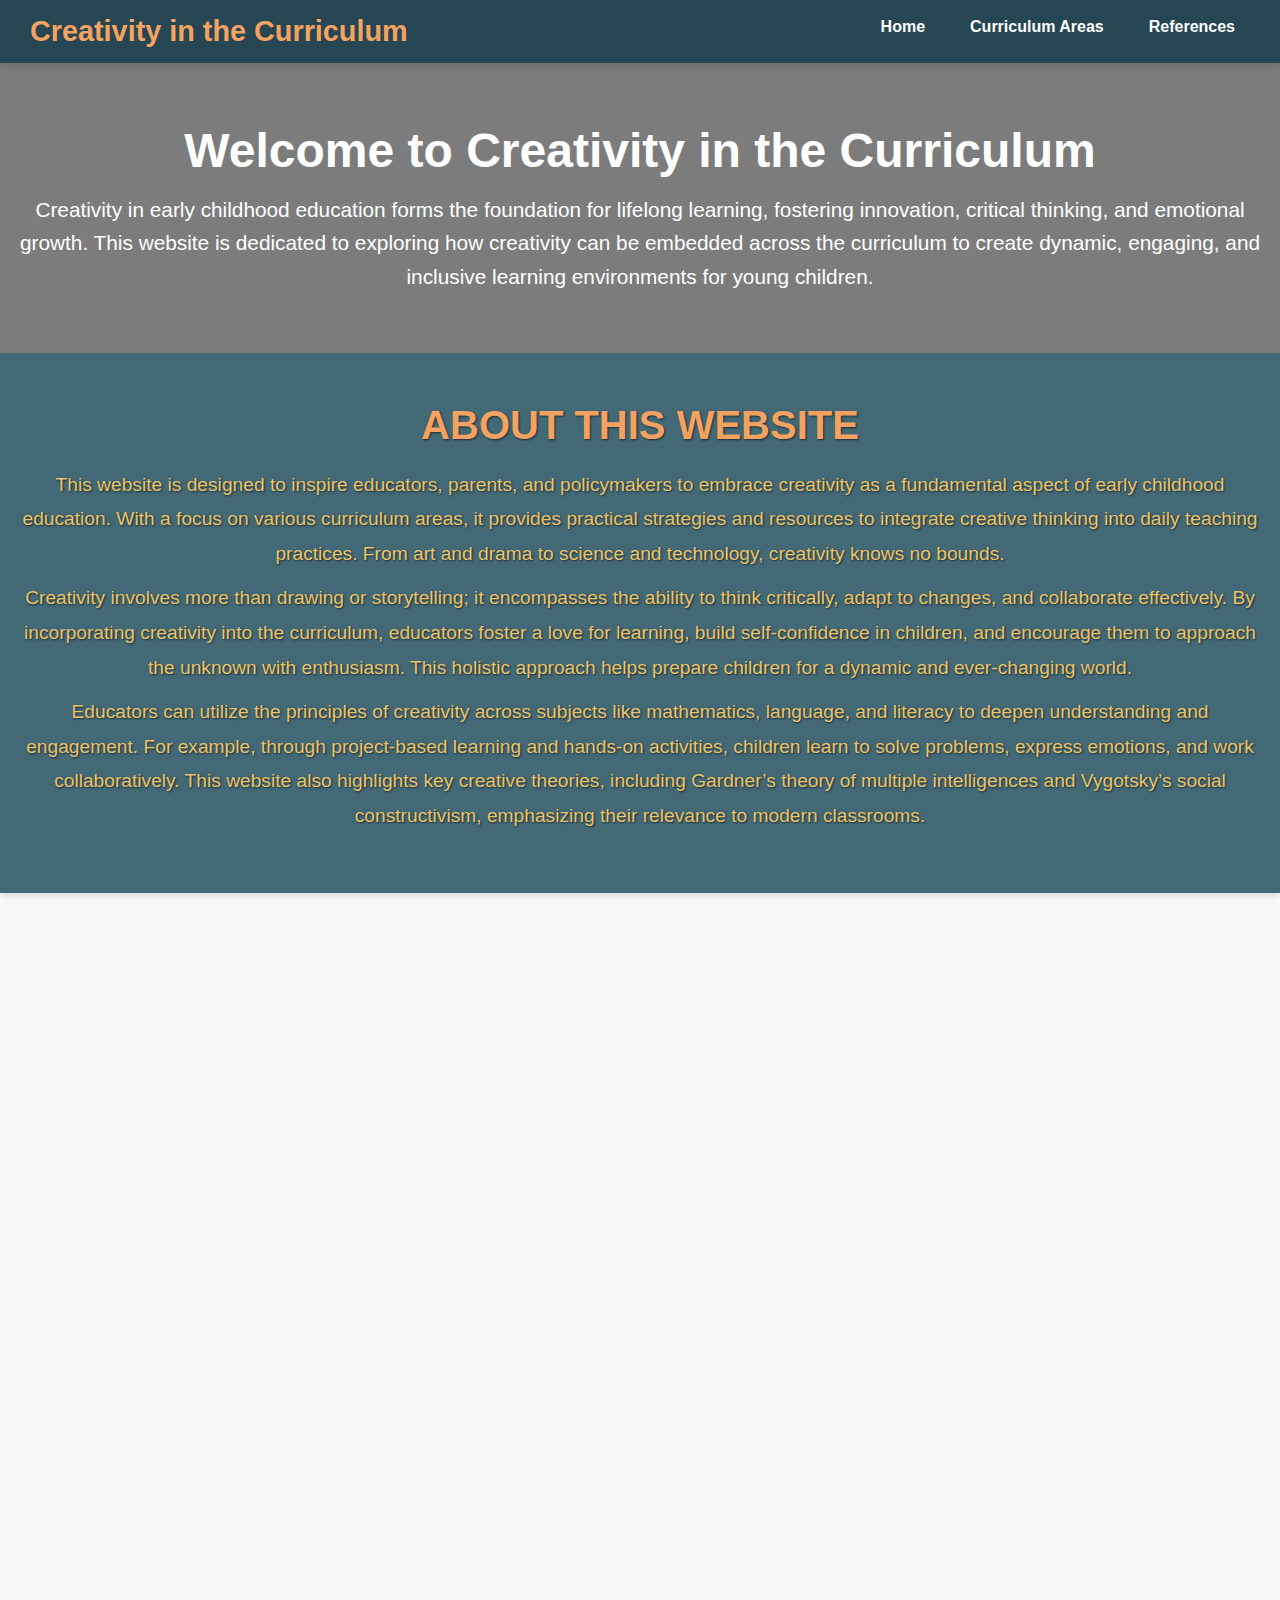
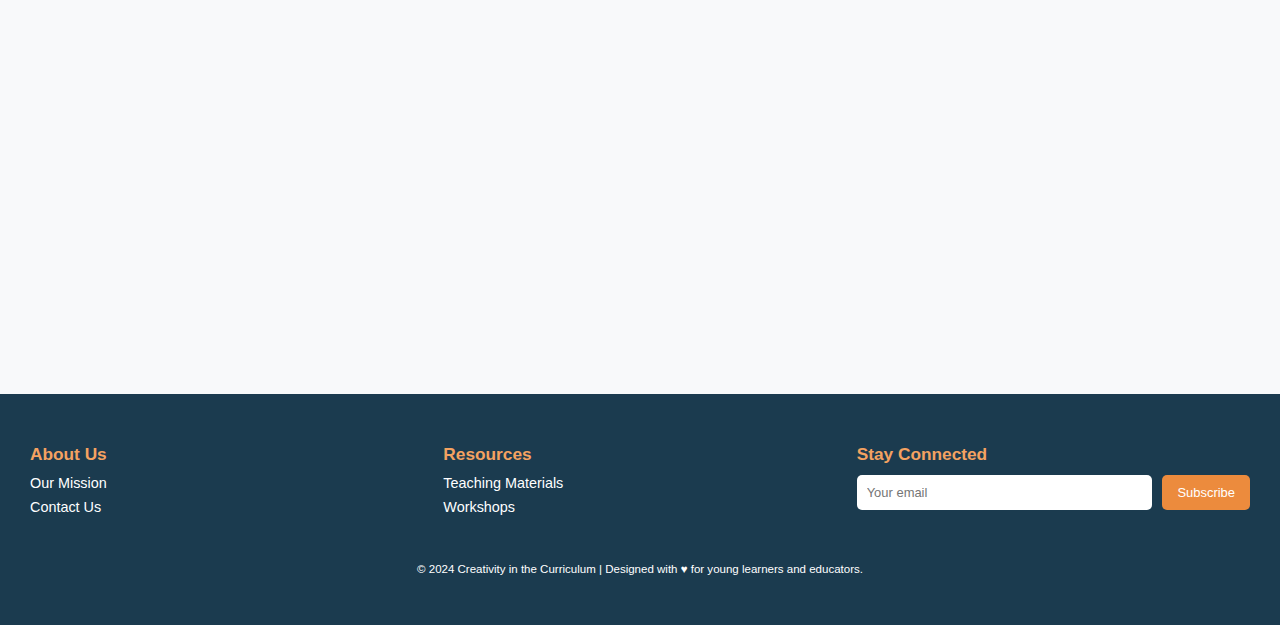
<file: index.html>
<!DOCTYPE html>
<html lang="en">
<head>
    <meta charset="UTF-8">
    <meta name="viewport" content="width=device-width, initial-scale=1.0">
    <title>Creativity in the Curriculum</title>
    <link rel="stylesheet" href="styles.css">
    <script src="script.js" defer></script>
</head>
<body>
    <!-- Navigation Bar -->
    <header class="navbar">
        <div class="logo">Creativity in the Curriculum</div>
        <nav>
            <ul>
                <li><a href="index.html">Home</a></li>
                <li class="dropdown">
                    <a href="javascript:void(0)" class="dropbtn">Curriculum Areas</a>
                    <div class="dropdown-content">
                        <a href="./curriculumarea/art.html">Art</a>
                        <a href="./curriculumarea/Drama_puppetry.html">Drama & Puppetry</a>
                        <a href="./curriculumarea/Movement_Music.html">Movement & Music</a>
                        <a href="./curriculumarea/Language_Literacy.html">Language & Literacy</a>
                        <a href="./curriculumarea/Science.html">Science</a>
                        <a href="./curriculumarea/Engineering.html">Engineering</a>
                        <a href="./curriculumarea/Technologies.html">Technologies</a>
                        <a href="./curriculumarea/Mathematics_Numeracy.html">Mathematics & Numeracy</a>
                        <a href="./curriculumarea/Humanities_SocialSciences.html">Humanities</a>
                        <a href="./curriculumarea/Integrated_Curriculum.html">Integrated Curriculum</a>
                    </div>
                </li>
                <li><a href="references.html">References</a></li>
            </ul>
        </nav>
    </header>

    <!-- Main Content -->
    <main>
        <!-- Hero Section -->
        <section class="hero full-width">
            <h1>Welcome to Creativity in the Curriculum</h1>
            <p>Creativity in early childhood education forms the foundation for lifelong learning, fostering innovation, critical thinking, and emotional growth. This website is dedicated to exploring how creativity can be embedded across the curriculum to create dynamic, engaging, and inclusive learning environments for young children.</p>
        </section>

        <!-- Introduction Section -->
        <section class="introduction full-width fade-in">
            <h2>About This Website</h2>
            <p>
                This website is designed to inspire educators, parents, and policymakers to embrace creativity as a fundamental aspect of early childhood education. With a focus on various curriculum areas, it provides practical strategies and resources to integrate creative thinking into daily teaching practices. From art and drama to science and technology, creativity knows no bounds.
            </p>
            <p>
                Creativity involves more than drawing or storytelling; it encompasses the ability to think critically, adapt to changes, and collaborate effectively. By incorporating creativity into the curriculum, educators foster a love for learning, build self-confidence in children, and encourage them to approach the unknown with enthusiasm. This holistic approach helps prepare children for a dynamic and ever-changing world.
            </p>
            <p>
                Educators can utilize the principles of creativity across subjects like mathematics, language, and literacy to deepen understanding and engagement. For example, through project-based learning and hands-on activities, children learn to solve problems, express emotions, and work collaboratively. This website also highlights key creative theories, including Gardner’s theory of multiple intelligences and Vygotsky’s social constructivism, emphasizing their relevance to modern classrooms.
            </p>
        </section>


        <!-- Key Points Section -->
        <section class="key-points full-width fade-in">
            <h2>Why Creativity Matters in Early Childhood</h2>
            <ul>
                <li>Encourages critical thinking and problem-solving skills.</li>
                <li>Fosters emotional expression and self-awareness.</li>
                <li>Promotes collaboration and social interaction.</li>
                <li>Develops resilience and adaptability to challenges.</li>
                <li>Supports cognitive and physical development through innovative experiences.</li>
            </ul>
        </section>

        <!-- Curriculum Areas -->
        <section class="featured-content full-width fade-in">
            <h2>Explore Curriculum Areas</h2>
            <div class="curriculum-grid">
                <a href="./curriculumarea/art.html" class="curriculum-card" style="background-image:  url('https://th.bing.com/th/id/OIP.SIvV-u8MinbDv4Ulb0zo9AHaDt?rs=1&pid=ImgDetMain');">
                    <h3>Art</h3>
                    <p>
                        Art encourages children to express their thoughts and emotions visually, fostering creativity and imagination. Activities like drawing and painting help develop fine motor skills and critical thinking.
                    </p>
                    
                </a>
                <a href="./curriculumarea/Drama_puppetry.html" class="curriculum-card" style="background-image: url('https://th.bing.com/th/id/R.1cd8bedf9a6fc1615abe15bbe29ae6e7?rik=YRKwnMWTJA1VSQ&pid=ImgRaw&r=0');">
                    <h3>Drama & Puppetry</h3>
                    <p>
                        Drama and puppetry inspire storytelling and role-play, helping children explore emotions and relationships. These activities enhance communication skills and encourage self-expression.
                    </p>
                    
                </a>
                <a href="./curriculumarea/Movement_Music.html" class="curriculum-card" style="background-image: url('https://img.freepik.com/premium-photo/group-happy-kids-playing-musical-instruments-together-classroom_762026-54270.jpg?w=360');">
                    <h3>Movement & Music</h3>
                    <p>
                        Movement and music encourage rhythm and coordination while allowing emotional expression. These activities promote physical and cognitive growth in creative and engaging ways.
                    </p>
                    
                </a>
                <a href="./curriculumarea/Language_Literacy.html" class="curriculum-card" style="background-image: url('https://th.bing.com/th/id/R.cee1d911a7defea50f7fe2d982607310?rik=Fqy2nb8dmkfLRg&pid=ImgRaw&r=0');">
                    <h3>Language & Literacy</h3>
                    <p>
                        Language and literacy foster creativity through storytelling and reading, enabling children to explore new ideas. Writing and narratives also build critical thinking and communication skills.
                    </p>
                    
                </a>
            </div>
        </section>
    </main>

    <!-- Footer -->
    <footer class="footer">
        <div class="footer-container">
            <div class="footer-column">
                <h3>About Us</h3>
                <ul>
                    <li><a href="#">Our Mission</a></li>
                    <li><a href="#">Contact Us</a></li>
                </ul>
            </div>
            <div class="footer-column">
                <h3>Resources</h3>
                <ul>
                    <li><a href="#">Teaching Materials</a></li>
                    <li><a href="#">Workshops</a></li>
                </ul>
            </div>
            <div class="footer-column">
                <h3>Stay Connected</h3>
                <form>
                    <input type="email" placeholder="Your email" required>
                    <button type="submit">Subscribe</button>
                </form>
            </div>
        </div>
        <div class="footer-bar">
            <p>© 2024 Creativity in the Curriculum | Designed with ♥ for young learners and educators.</p>
        </div>
    </footer>
</body>
</html>
</file>
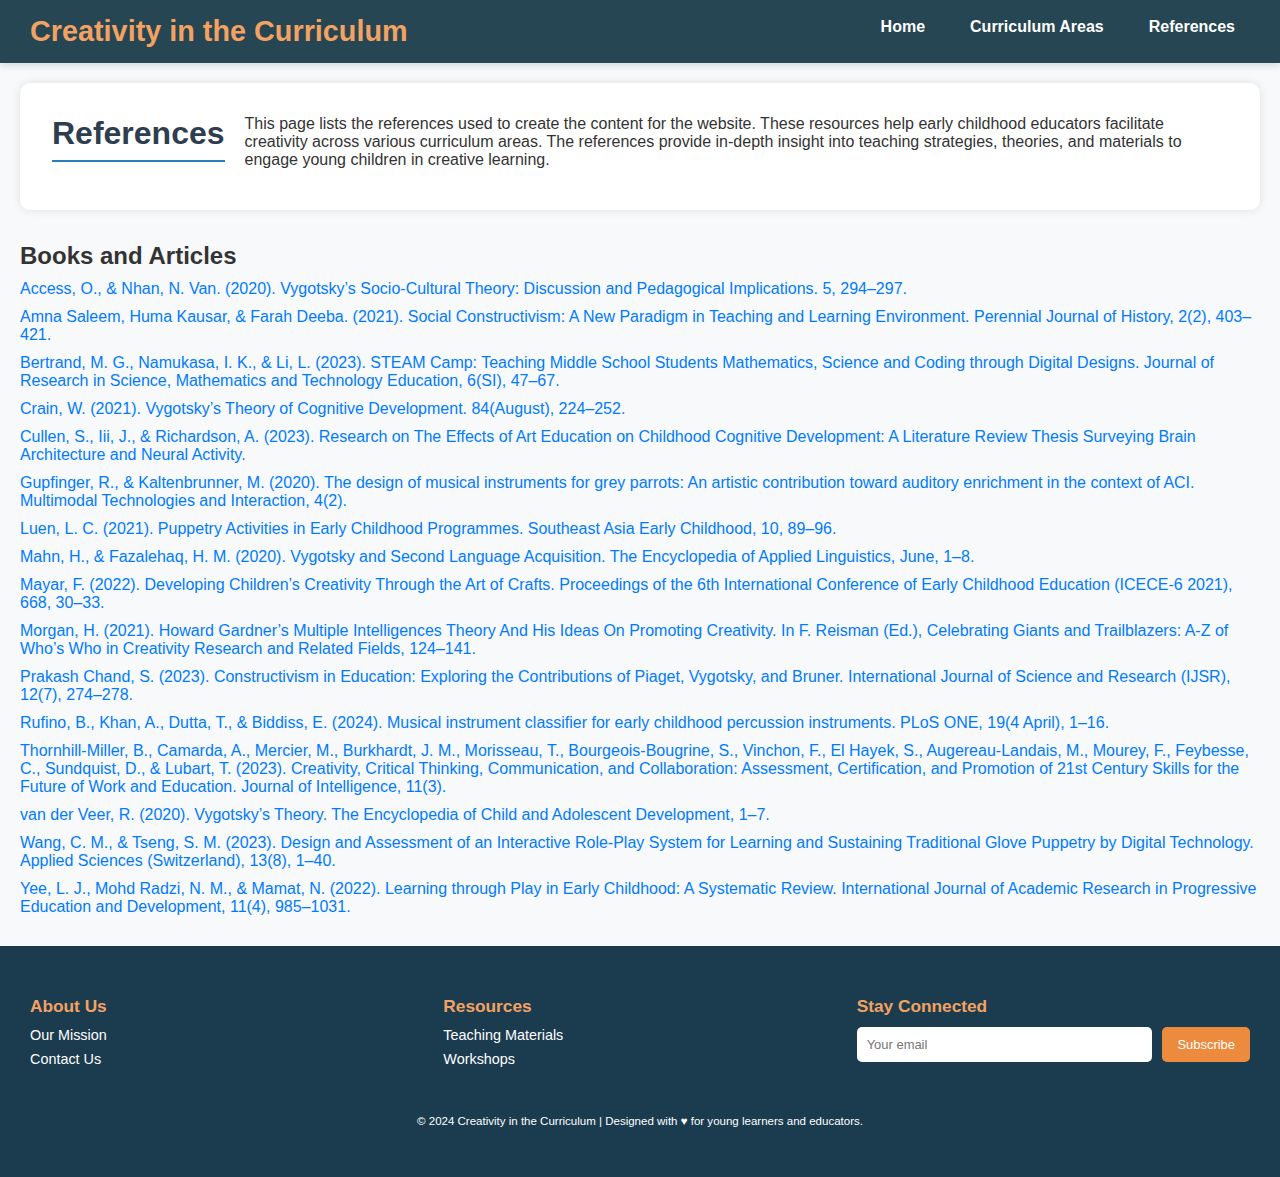
<file: References.html>
<!DOCTYPE html>
<html lang="en">
<head>
    <meta charset="UTF-8">
    <meta name="viewport" content="width=device-width, initial-scale=1.0">
    <title>Creativity in the Curriculum</title>
    <link rel="stylesheet" href="styles.css">
</head>
<body>
    <!-- Navigation Bar -->
    <header class="navbar">
        <div class="logo">Creativity in the Curriculum</div>
        <nav>
            <ul>
                <li><a href="index.html">Home</a></li>
                <li class="dropdown">
                    <a href="javascript:void(0)" class="dropbtn">Curriculum Areas</a>
                    <div class="dropdown-content">
                        <a href="./curriculumarea/art.html">Art</a>
                        <a href="./curriculumarea/Drama_puppetry.html">Drama & Puppetry</a>
                        <a href="./curriculumarea/Movement_Music.html">Movement & Music</a>
                        <a href="./curriculumarea/Language_Literacy.html">Language & Literacy</a>
                        <a href="./curriculumarea/Science.html">Science</a>
                        <a href="engineering.html">Engineering</a>
                        <a href="./curriculumarea/Technologies.html">Technologies</a>
                        <a href="./curriculumarea/Mathematics_Numeracy.html">Mathematics & Numeracy</a>
                        <a href="./curriculumarea/Humanities_SocialSciences.html">Humanities</a>
                        <a href="./curriculumarea/Integrated_Curriculum.html">Integrated Curriculum</a>
                    </div>
                </li>
                <li><a href="references.html">References</a></li>
            </ul>
        </nav>
    </header>
    
      <!-- Main Section for References Page -->
  <main id="references-page">
    <section id="references-introduction">
      <div class="section-container">
        <h2>References</h2>
        <p>This page lists the references used to create the content for the website. These resources help early childhood educators facilitate creativity across various curriculum areas. The references provide in-depth insight into teaching strategies, theories, and materials to engage young children in creative learning.</p>
      </div>
    </section>

    <!-- Reference List Section -->
    <section id="references-list">
      <div class="reference-container">
        <h3>Books and Articles</h3>
        <ul>
            <li><a href="https://www.ajhssr.com/wp-content/uploads/2020/05/ZJ2045294297.pdf">Access, O., & Nhan, N. Van. (2020). Vygotsky’s Socio-Cultural Theory: Discussion and Pedagogical Implications. 5, 294–297.</a></li>
            <li><a href="https://doi.org/10.52700/pjh.v2i2.86">Amna Saleem, Huma Kausar, & Farah Deeba. (2021). Social Constructivism: A New Paradigm in Teaching and Learning Environment. Perennial Journal of History, 2(2), 403–421.</a></li>
            <li><a href="https://doi.org/10.31756/jrsmte.213si">Bertrand, M. G., Namukasa, I. K., & Li, L. (2023). STEAM Camp: Teaching Middle School Students Mathematics, Science and Coding through Digital Designs. Journal of Research in Science, Mathematics and Technology Education, 6(SI), 47–67.</a></li>
            <li><a href="https://www.researchgate.net/publication/383241126_Vygotsky’s_Theory_of_Cognitive_Development">Crain, W. (2021). Vygotsky’s Theory of Cognitive Development. 84(August), 224–252.</a></li>
            <li><a href="https://www.researchgate.net/publication/370399184_Research_on_The_Effects_of_Art_Education_on_Childhood_Cognitive_Development_A_Literature_Review_Thesis_Surveying_Brain_Architecture_and_Neural_Activity">Cullen, S., Iii, J., & Richardson, A. (2023). Research on The Effects of Art Education on Childhood Cognitive Development: A Literature Review Thesis Surveying Brain Architecture and Neural Activity.</a></li>
            <li><a href="https://doi.org/10.3390/mti4020016">Gupfinger, R., & Kaltenbrunner, M. (2020). The design of musical instruments for grey parrots: An artistic contribution toward auditory enrichment in the context of ACI. Multimodal Technologies and Interaction, 4(2).</a></li>
            <li><a href="https://files.eric.ed.gov/fulltext/EJ1296712.pdf">Luen, L. C. (2021). Puppetry Activities in Early Childhood Programmes. Southeast Asia Early Childhood, 10, 89–96.</a></li>
            <li><a href="https://doi.org/10.1002/9781405198431.wbeal1272.pub2">Mahn, H., & Fazalehaq, H. M. (2020). Vygotsky and Second Language Acquisition. The Encyclopedia of Applied Linguistics, June, 1–8.</a></li>
            <li><a href="https://doi.org/10.2991/assehr.k.220602.007">Mayar, F. (2022). Developing Children’s Creativity Through the Art of Crafts. Proceedings of the 6th International Conference of Early Childhood Education (ICECE-6 2021), 668, 30–33.</a></li>
            <li><a href="https://files.eric.ed.gov/fulltext/ED618540.pdf">Morgan, H. (2021). Howard Gardner’s Multiple Intelligences Theory And His Ideas On Promoting Creativity. In F. Reisman (Ed.), Celebrating Giants and Trailblazers: A-Z of Who’s Who in Creativity Research and Related Fields, 124–141.</a></li>
            <li><a href="https://doi.org/10.21275/sr23630021800">Prakash Chand, S. (2023). Constructivism in Education: Exploring the Contributions of Piaget, Vygotsky, and Bruner. International Journal of Science and Research (IJSR), 12(7), 274–278.</a></li>
            <li><a href="https://doi.org/10.1371/journal.pone.0299888">Rufino, B., Khan, A., Dutta, T., & Biddiss, E. (2024). Musical instrument classifier for early childhood percussion instruments. PLoS ONE, 19(4 April), 1–16.</a></li>
            <li><a href="https://doi.org/10.3390/jintelligence11030054">Thornhill-Miller, B., Camarda, A., Mercier, M., Burkhardt, J. M., Morisseau, T., Bourgeois-Bougrine, S., Vinchon, F., El Hayek, S., Augereau-Landais, M., Mourey, F., Feybesse, C., Sundquist, D., & Lubart, T. (2023). Creativity, Critical Thinking, Communication, and Collaboration: Assessment, Certification, and Promotion of 21st Century Skills for the Future of Work and Education. Journal of Intelligence, 11(3).</a></li>
            <li><a href="https://doi.org/10.1002/9781119171492.wecad101">van der Veer, R. (2020). Vygotsky’s Theory. The Encyclopedia of Child and Adolescent Development, 1–7.</a></li>
            <li><a href="https://doi.org/10.3390/app13085206">Wang, C. M., & Tseng, S. M. (2023). Design and Assessment of an Interactive Role-Play System for Learning and Sustaining Traditional Glove Puppetry by Digital Technology. Applied Sciences (Switzerland), 13(8), 1–40.</a></li>
            <li><a href="https://doi.org/10.6007/ijarped/v11-i4/16076">Yee, L. J., Mohd Radzi, N. M., & Mamat, N. (2022). Learning through Play in Early Childhood: A Systematic Review. International Journal of Academic Research in Progressive Education and Development, 11(4), 985–1031.</a></li>
        </ul>
      </div>
    </section>
  </main>



     <!-- Footer -->
<footer class="footer">
    <div class="footer-container">
        <div class="footer-column">
            <h3>About Us</h3>
            <ul>
                <li><a href="#">Our Mission</a></li>
                <li><a href="#">Contact Us</a></li>
            </ul>
        </div>
        <div class="footer-column">
            <h3>Resources</h3>
            <ul>
                <li><a href="#">Teaching Materials</a></li>
                <li><a href="#">Workshops</a></li>
            </ul>
        </div>
        <div class="footer-column">
            <h3>Stay Connected</h3>
            <form>
                <input type="email" placeholder="Your email" required>
                <button type="submit">Subscribe</button>
            </form>
        </div>
    </div>
    <div class="footer-bar">
        <p>© 2024 Creativity in the Curriculum | Designed with ♥ for young learners and educators.</p>
    </div>
</footer>

</body>
</html>
</file>
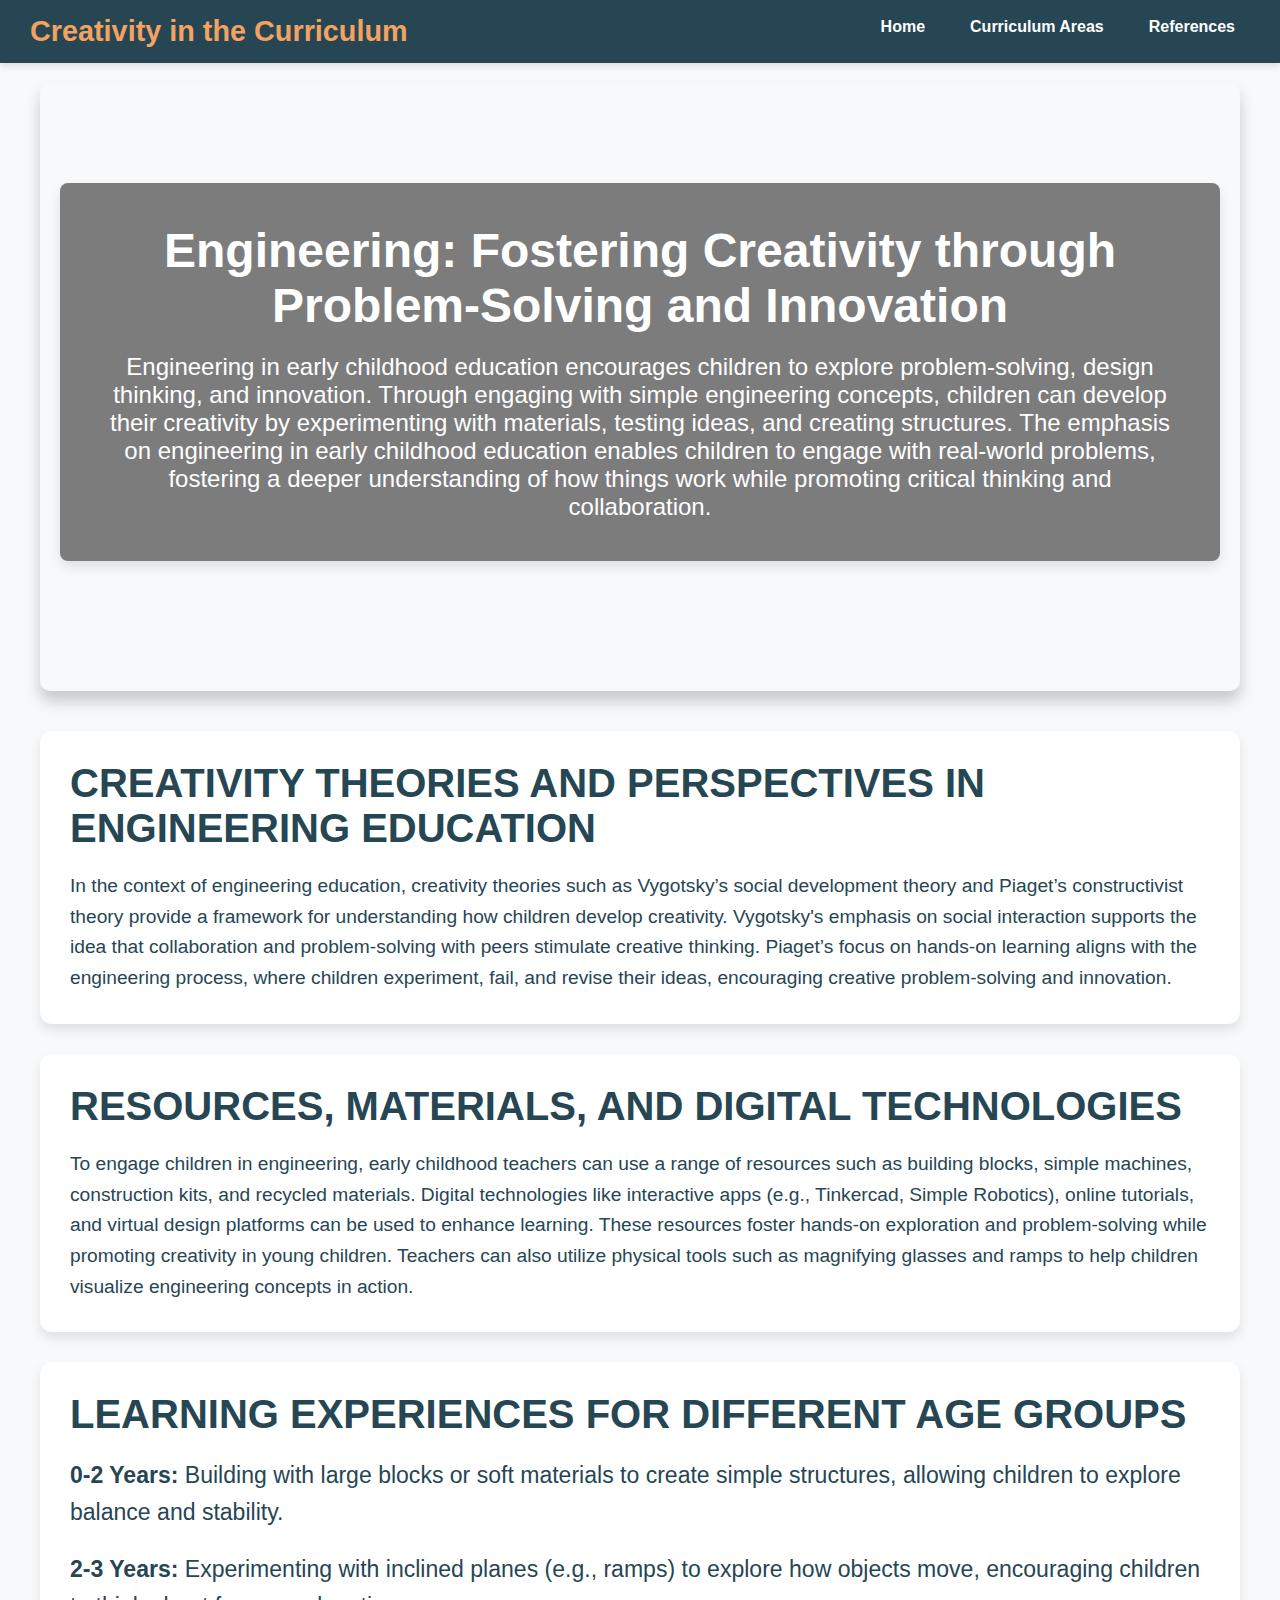
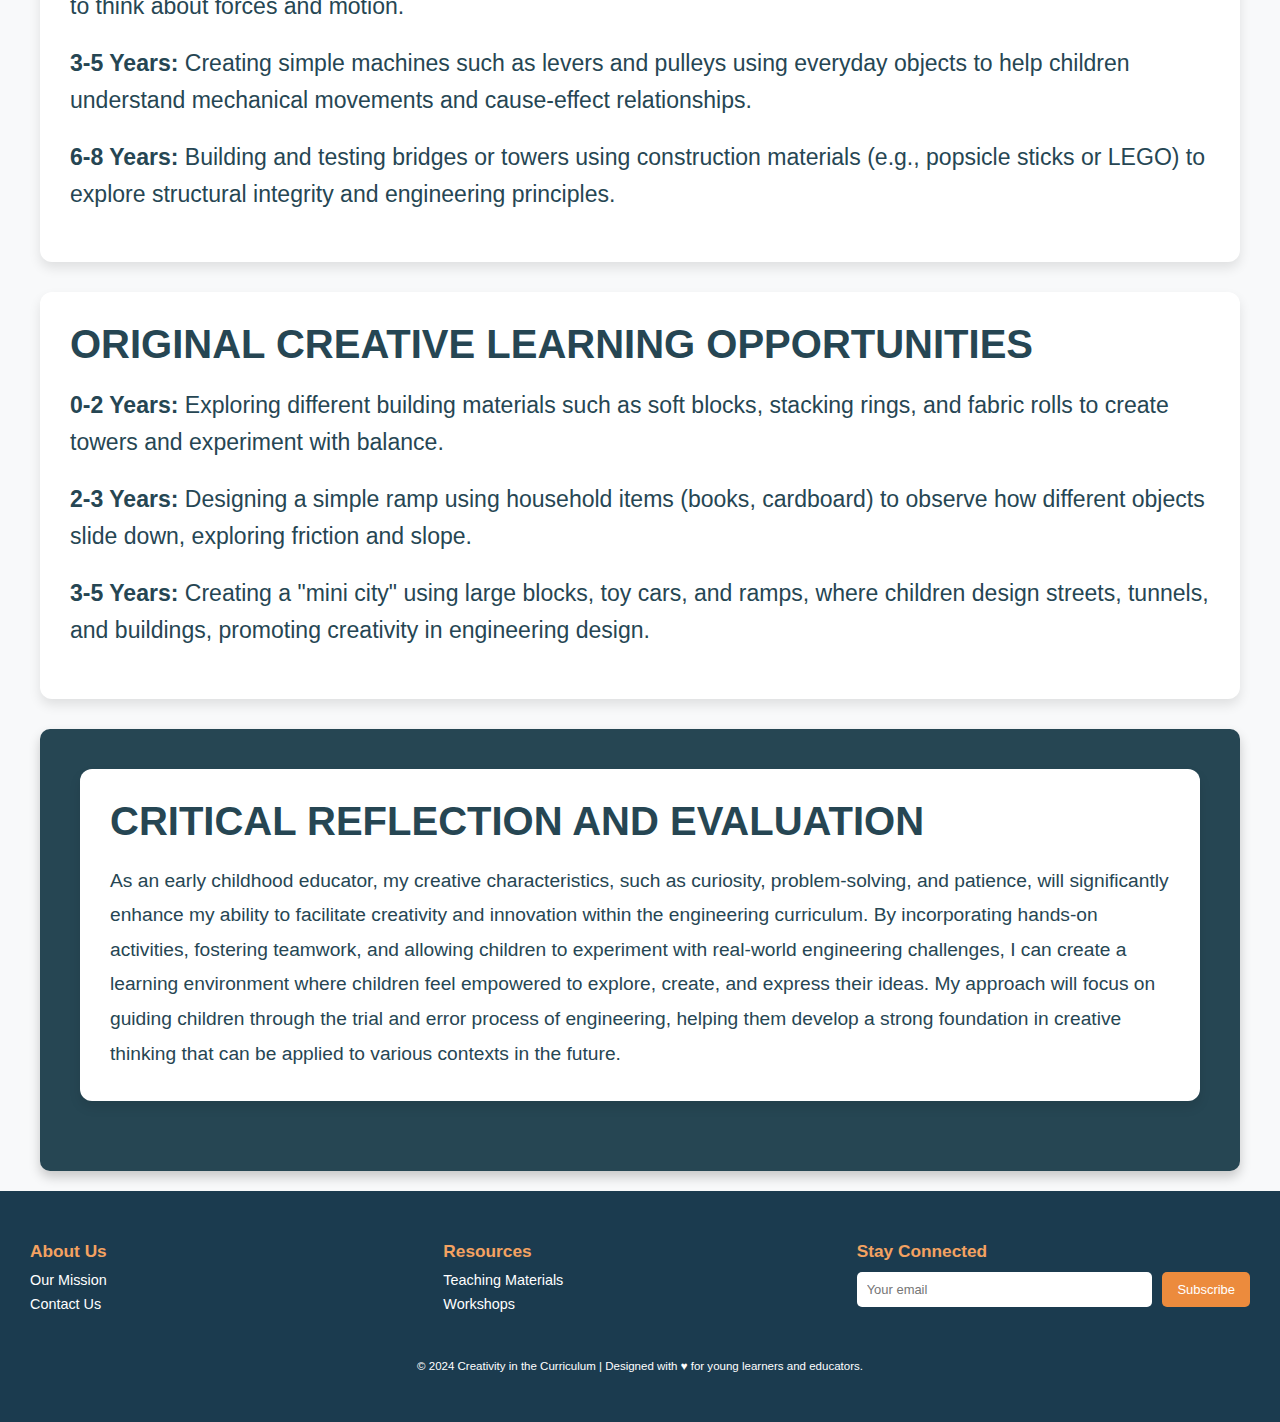
<file: curriculumarea/Engineering.html>
<!DOCTYPE html>
<html lang="en">
<head>
    <meta charset="UTF-8">
    <meta name="viewport" content="width=device-width, initial-scale=1.0">
    <title>Art - Creativity in the Curriculum</title>
    <link rel="stylesheet" href="../styles.css">
</head>
<body>
    <!-- Navigation Bar -->
    <header class="navbar">
        <div class="logo">Creativity in the Curriculum</div>
        <nav>
            <ul>
                <li><a href="../index.html">Home</a></li>
                <li class="dropdown">
                    <a href="javascript:void(0)" class="dropbtn">Curriculum Areas</a>
                    <div class="dropdown-content">
                        <a href="art.html">Art</a>
                        <a href="Drama_puppetry.html">Drama & Puppetry</a>
                        <a href="Movement_Music.html">Movement & Music</a>
                        <a href="Language_Literacy.html">Language & Literacy</a>
                        <a href="Science.html">Science</a>
                        <a href="engineering.html">Engineering</a>
                        <a href="Technologies.html">Technologies</a>
                        <a href="Mathematics_Numeracy.html">Mathematics & Numeracy</a>
                        <a href="Humanities_SocialSciences.html">Humanities</a>
                        <a href="Integrated_Curriculum.html">Integrated Curriculum</a>
                    </div>
                </li>
                <li><a href="../References.html">References</a></li>
            </ul>
        </nav>
    </header>

<!-- Main Section for Engineering Page -->
<main id="engineering-page">
  <!-- Engineering Introduction Section -->
  <section id="engineering-introduction">
      <div class="engineering-section-container">
          <h2>Engineering: Fostering Creativity through Problem-Solving and Innovation</h2>
          <p>Engineering in early childhood education encourages children to explore problem-solving, design thinking, and innovation. Through engaging with simple engineering concepts, children can develop their creativity by experimenting with materials, testing ideas, and creating structures. The emphasis on engineering in early childhood education enables children to engage with real-world problems, fostering a deeper understanding of how things work while promoting critical thinking and collaboration.</p>
      </div>
  </section>

  <!-- Creativity Theories Section -->
  <section id="engineering-creativity-theories">
      <div class="engineering-section-container">
          <h3>Creativity Theories and Perspectives in Engineering Education</h3>
          <p>In the context of engineering education, creativity theories such as Vygotsky’s social development theory and Piaget’s constructivist theory provide a framework for understanding how children develop creativity. Vygotsky's emphasis on social interaction supports the idea that collaboration and problem-solving with peers stimulate creative thinking. Piaget’s focus on hands-on learning aligns with the engineering process, where children experiment, fail, and revise their ideas, encouraging creative problem-solving and innovation.</p>
      </div>
  </section>

  <!-- Resources, Materials, and Digital Technologies Section -->
  <section id="engineering-resources">
      <div class="engineering-section-container">
          <h3>Resources, Materials, and Digital Technologies</h3>
          <p>To engage children in engineering, early childhood teachers can use a range of resources such as building blocks, simple machines, construction kits, and recycled materials. Digital technologies like interactive apps (e.g., Tinkercad, Simple Robotics), online tutorials, and virtual design platforms can be used to enhance learning. These resources foster hands-on exploration and problem-solving while promoting creativity in young children. Teachers can also utilize physical tools such as magnifying glasses and ramps to help children visualize engineering concepts in action.</p>
      </div>
  </section>

  <!-- Learning Experiences Section -->
  <section id="engineering-learning-experiences">
      <div class="engineering-section-container">
          <h3>Learning Experiences for Different Age Groups</h3>
          <ul>
              <li><strong>0-2 Years:</strong> Building with large blocks or soft materials to create simple structures, allowing children to explore balance and stability.</li>
              <li><strong>2-3 Years:</strong> Experimenting with inclined planes (e.g., ramps) to explore how objects move, encouraging children to think about forces and motion.</li>
              <li><strong>3-5 Years:</strong> Creating simple machines such as levers and pulleys using everyday objects to help children understand mechanical movements and cause-effect relationships.</li>
              <li><strong>6-8 Years:</strong> Building and testing bridges or towers using construction materials (e.g., popsicle sticks or LEGO) to explore structural integrity and engineering principles.</li>
          </ul>
      </div>
  </section>

  <!-- Original Creative Learning Opportunities Section -->
  <section id="engineering-original-creative">
      <div class="engineering-section-container">
          <h3>Original Creative Learning Opportunities</h3>
          <ul>
              <li><strong>0-2 Years:</strong> Exploring different building materials such as soft blocks, stacking rings, and fabric rolls to create towers and experiment with balance.</li>
              <li><strong>2-3 Years:</strong> Designing a simple ramp using household items (books, cardboard) to observe how different objects slide down, exploring friction and slope.</li>
              <li><strong>3-5 Years:</strong> Creating a "mini city" using large blocks, toy cars, and ramps, where children design streets, tunnels, and buildings, promoting creativity in engineering design.</li>
          </ul>
      </div>
  </section>

  <!-- Critical Reflection Section -->
  <section id="engineering-reflection">
      <div class="engineering-section-container">
          <h3>Critical Reflection and Evaluation</h3>
          <p>As an early childhood educator, my creative characteristics, such as curiosity, problem-solving, and patience, will significantly enhance my ability to facilitate creativity and innovation within the engineering curriculum. By incorporating hands-on activities, fostering teamwork, and allowing children to experiment with real-world engineering challenges, I can create a learning environment where children feel empowered to explore, create, and express their ideas. My approach will focus on guiding children through the trial and error process of engineering, helping them develop a strong foundation in creative thinking that can be applied to various contexts in the future.</p>
      </div>
  </section>
</main>


  
         <!-- Footer -->
<footer class="footer">
    <div class="footer-container">
        <div class="footer-column">
            <h3>About Us</h3>
            <ul>
                <li><a href="#">Our Mission</a></li>
                <li><a href="#">Contact Us</a></li>
            </ul>
        </div>
        <div class="footer-column">
            <h3>Resources</h3>
            <ul>
                <li><a href="#">Teaching Materials</a></li>
                <li><a href="#">Workshops</a></li>
            </ul>
        </div>
        <div class="footer-column">
            <h3>Stay Connected</h3>
            <form>
                <input type="email" placeholder="Your email" required>
                <button type="submit">Subscribe</button>
            </form>
        </div>
    </div>
    <div class="footer-bar">
        <p>© 2024 Creativity in the Curriculum | Designed with ♥ for young learners and educators.</p>
    </div>
</footer>
</body>
</html>
</file>
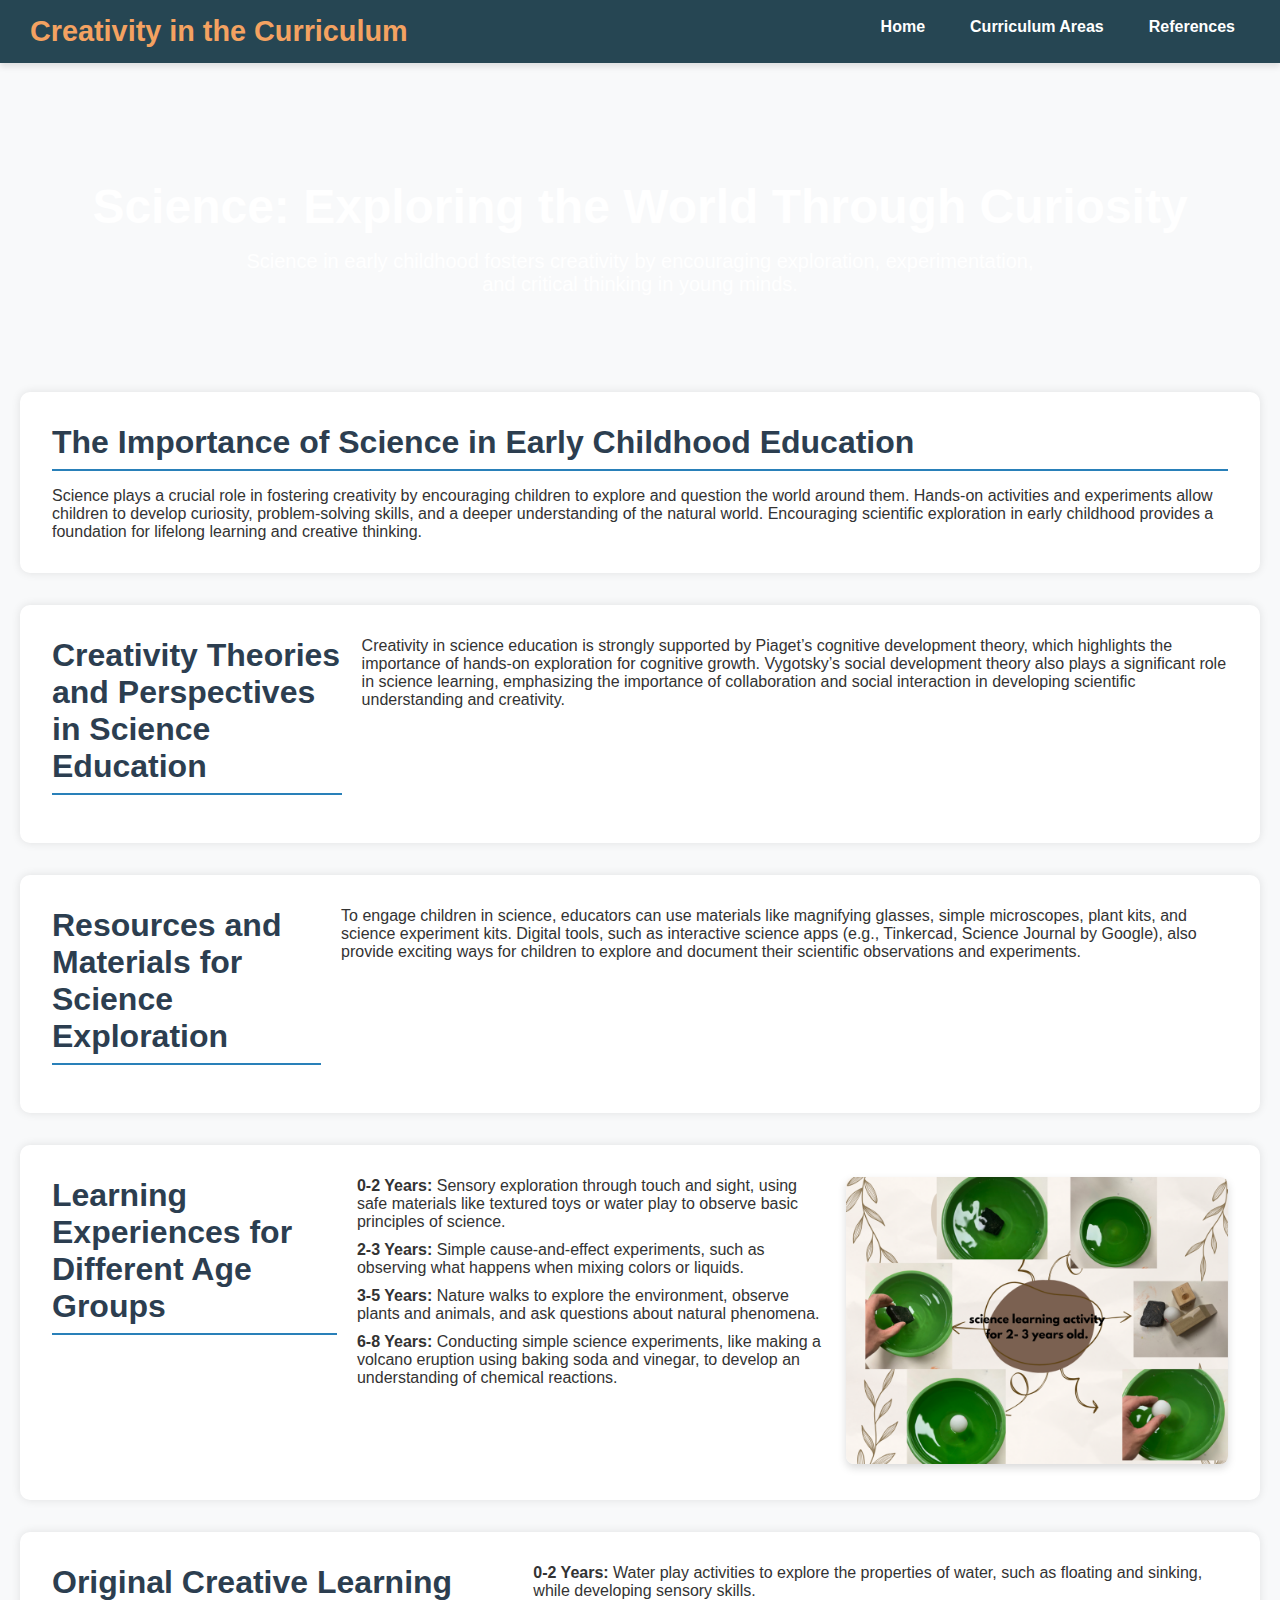
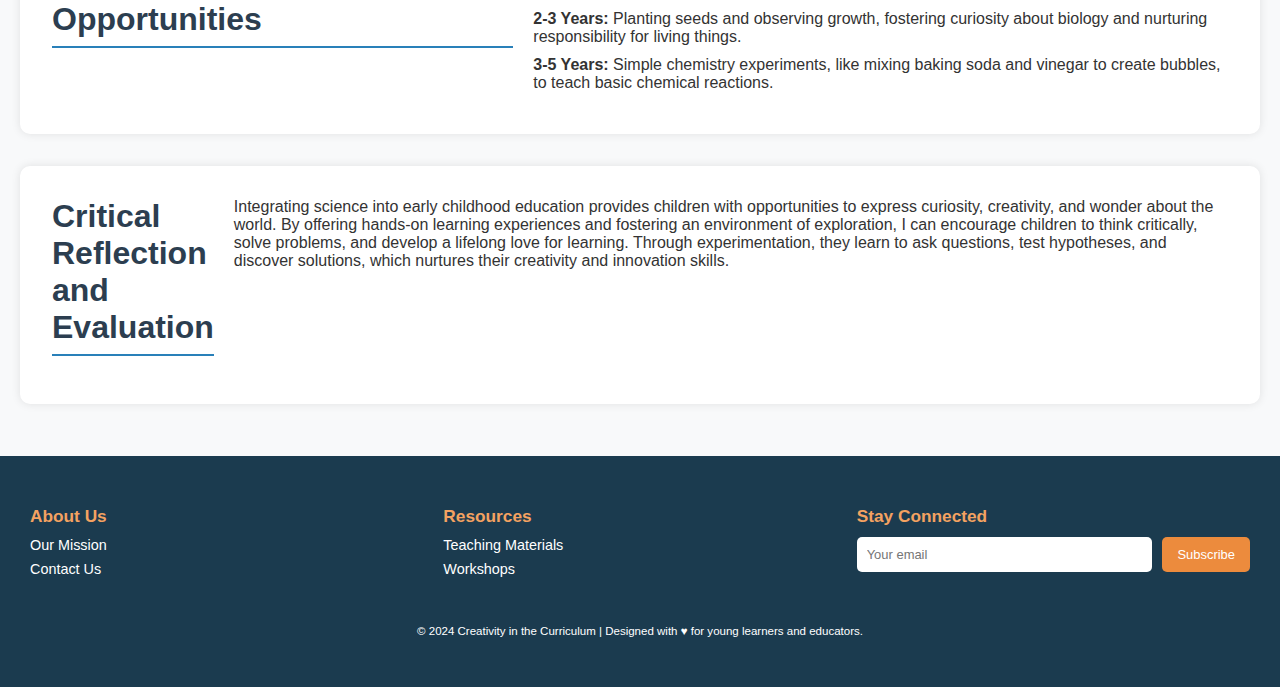
<file: curriculumarea/Science.html>
<!DOCTYPE html>
<html lang="en">
<head>
    <meta charset="UTF-8">
    <meta name="viewport" content="width=device-width, initial-scale=1.0">
    <title>Art - Creativity in the Curriculum</title>
    <link rel="stylesheet" href="../styles.css">
</head>
<body>
    <!-- Navigation Bar -->
    <header class="navbar">
        <div class="logo">Creativity in the Curriculum</div>
        <nav>
            <ul>
                <li><a href="../index.html">Home</a></li>
                <li class="dropdown">
                    <a href="javascript:void(0)" class="dropbtn">Curriculum Areas</a>
                    <div class="dropdown-content">
                        <a href="art.html">Art</a>
                        <a href="Drama_puppetry.html">Drama & Puppetry</a>
                        <a href="Movement_Music.html">Movement & Music</a>
                        <a href="Language_Literacy.html">Language & Literacy</a>
                        <a href="Science.html">Science</a>
                        <a href="engineering.html">Engineering</a>
                        <a href="Technologies.html">Technologies</a>
                        <a href="Mathematics_Numeracy.html">Mathematics & Numeracy</a>
                        <a href="Humanities_SocialSciences.html">Humanities</a>
                        <a href="Integrated_Curriculum.html">Integrated Curriculum</a>
                    </div>
                </li>
                <li><a href="../References.html">References</a></li>
            </ul>
        </nav>
    </header>

     <!-- Main Section for Science Page -->
     <main id="science-page">
        <!-- Hero Section -->
        <section id="science-hero">
            <div class="hero-content">
                <h1>Science: Exploring the World Through Curiosity</h1>
                <p>Science in early childhood fosters creativity by encouraging exploration, experimentation, and critical thinking in young minds.</p>
            </div>
        </section>

        <!-- Introduction Section -->
        <section id="science-introduction">
            <div class="section-container">
                <div class="intro-text">
                    <h2>The Importance of Science in Early Childhood Education</h2>
                    <p>Science plays a crucial role in fostering creativity by encouraging children to explore and question the world around them. Hands-on activities and experiments allow children to develop curiosity, problem-solving skills, and a deeper understanding of the natural world. Encouraging scientific exploration in early childhood provides a foundation for lifelong learning and creative thinking.</p>
                </div>
            </div>
        </section>

        <!-- Creativity Theories Section -->
        <section id="science-creativity-theories">
            <div class="section-container">
                <h2>Creativity Theories and Perspectives in Science Education</h2>
                <p>Creativity in science education is strongly supported by Piaget’s cognitive development theory, which highlights the importance of hands-on exploration for cognitive growth. Vygotsky’s social development theory also plays a significant role in science learning, emphasizing the importance of collaboration and social interaction in developing scientific understanding and creativity.</p>
            </div>
        </section>

        <!-- Resources Section -->
        <section id="science-resources">
            <div class="section-container">
                <h2>Resources and Materials for Science Exploration</h2>
                <p>To engage children in science, educators can use materials like magnifying glasses, simple microscopes, plant kits, and science experiment kits. Digital tools, such as interactive science apps (e.g., Tinkercad, Science Journal by Google), also provide exciting ways for children to explore and document their scientific observations and experiments.</p>
            </div>
        </section>

        <!-- Learning Experiences Section -->
        <section id="science-experiences">
            <div class="section-container">
                <h2>Learning Experiences for Different Age Groups</h2>
                <ul>
                    <li><strong>0-2 Years:</strong> Sensory exploration through touch and sight, using safe materials like textured toys or water play to observe basic principles of science.</li>
                    <li><strong>2-3 Years:</strong> Simple cause-and-effect experiments, such as observing what happens when mixing colors or liquids.</li>
                    <li><strong>3-5 Years:</strong> Nature walks to explore the environment, observe plants and animals, and ask questions about natural phenomena.</li>
                    <li><strong>6-8 Years:</strong> Conducting simple science experiments, like making a volcano eruption using baking soda and vinegar, to develop an understanding of chemical reactions.</li>
                </ul>
                <div class="science-image-container">
                    <img src="../assets/science.png" alt="Science exploration">
                </div>
            </div>
            

        </section>

        <!-- Original Creative Learning Opportunities Section -->
        <section id="science-original-creative">
            <div class="section-container">
                <h2>Original Creative Learning Opportunities</h2>
                <ul>
                    <li><strong>0-2 Years:</strong> Water play activities to explore the properties of water, such as floating and sinking, while developing sensory skills.</li>
                    <li><strong>2-3 Years:</strong> Planting seeds and observing growth, fostering curiosity about biology and nurturing responsibility for living things.</li>
                    <li><strong>3-5 Years:</strong> Simple chemistry experiments, like mixing baking soda and vinegar to create bubbles, to teach basic chemical reactions.</li>
                </ul>
            </div>
        </section>

        <!-- Critical Reflection Section -->
        <section id="science-reflection">
            <div class="section-container">
                <h2>Critical Reflection and Evaluation</h2>
                <p>Integrating science into early childhood education provides children with opportunities to express curiosity, creativity, and wonder about the world. By offering hands-on learning experiences and fostering an environment of exploration, I can encourage children to think critically, solve problems, and develop a lifelong love for learning. Through experimentation, they learn to ask questions, test hypotheses, and discover solutions, which nurtures their creativity and innovation skills.</p>
            </div>
        </section>
    </main>
  

         <!-- Footer -->
<footer class="footer">
    <div class="footer-container">
        <div class="footer-column">
            <h3>About Us</h3>
            <ul>
                <li><a href="#">Our Mission</a></li>
                <li><a href="#">Contact Us</a></li>
            </ul>
        </div>
        <div class="footer-column">
            <h3>Resources</h3>
            <ul>
                <li><a href="#">Teaching Materials</a></li>
                <li><a href="#">Workshops</a></li>
            </ul>
        </div>
        <div class="footer-column">
            <h3>Stay Connected</h3>
            <form>
                <input type="email" placeholder="Your email" required>
                <button type="submit">Subscribe</button>
            </form>
        </div>
    </div>
    <div class="footer-bar">
        <p>© 2024 Creativity in the Curriculum | Designed with ♥ for young learners and educators.</p>
    </div>
</footer>
</body>
</html>
</file>
<file: styles.css>
/* General Reset */
body, h1, h2, h3, p, ul, li, a {
    margin: 0;
    padding: 0;
    box-sizing: border-box;
}

body {
    font-family: 'Arial', sans-serif;
    background-color: #f8f9fa;
    color: #333;
}

/* Navbar */
.navbar {
    display: flex;
    justify-content: space-between;
    align-items: center;
    padding: 15px 30px;
    background-color: #264653;
    color: white;
    box-shadow: 0 4px 6px rgba(0, 0, 0, 0.1);
}

.navbar .logo {
    font-size: 1.8em;
    font-weight: bold;
    color: #f4a261;
}

.navbar nav ul {
    list-style: none;
    display: flex;
    gap: 15px;
    align-items: center;
}

.navbar nav ul li {
    position: relative;
}

.navbar nav ul li a {
    text-decoration: none;
    color: white;
    font-size: 1em;
    font-weight: bold;
    transition: color 0.3s;
    padding: 10px 15px;
}

.navbar nav ul li a:hover {
    color: #e9c46a;
}

/* Dropdown Menu */
.dropdown-content {
    display: none;
    position: absolute;
    top: 100%; /* Ensures the dropdown is directly below the parent */
    left: 0;
    background-color: #1d3557;
    border-radius: 5px;
    box-shadow: 0 4px 8px rgba(0, 0, 0, 0.1);
    z-index: 1000;
    padding-top: 0; /* Removes any gap between the button and the menu */
}

.dropdown-content a {
    text-decoration: none;
    display: block;
    padding: 10px 15px;
    color: white;
    transition: background-color 0.3s;
}

.dropdown-content a:hover {
    background-color: #457b9d;
}

.dropdown:hover .dropdown-content {
    display: block;
}

/* Hero Section */
.hero {
    text-align: center;
    padding: 60px 20px;
    background: url('https://th.bing.com/th/id/R.0e1a5af16b79e4fa589390daeb820a17?rik=2cEj9xEGiGbH5A&riu=http%3a%2f%2fprescolaireus.com%2fsysimg%2fencourage-creativity-in-your-child.jpg&ehk=le8%2fPBjEMryV3sN2AoOhdj5XmDliC8MInXRdHNdPBVg%3d&risl=&pid=ImgRaw&r=0') no-repeat center center / cover; 
    color: white; /* Adjust text color for contrast */
    border-radius: 0; /* Remove rounded corners to make it full width */
    margin: 0; /* Remove margin to make it full width */
    width: 100%; /* Ensure full width */
    box-shadow: none; /* Remove shadow */
    position: relative;
}

.hero::after {
    content: "";
    position: absolute;
    top: 0;
    left: 0;
    width: 100%;
    height: 100%;
    background: rgba(0, 0, 0, 0.5); /* Add overlay for better text visibility */
    z-index: 1;
}

.hero h1, .hero p {
    position: relative;
    z-index: 2; /* Ensure text appears above the overlay */
}

.hero h1 {
    font-size: 3em;
    font-weight: bold;
    margin-bottom: 15px;
}

.hero p {
    font-size: 1.3em;
    line-height: 1.6;
}

/* Full Width Sections */
.full-width {
    width: 100%;
    padding: 60px 20px;
    margin: 0;
    box-sizing: border-box;
}

/* Introduction Section */
.introduction {
    background-color: #436876; /* Matches the hero section background */
    color: white; /* For consistency with the hero section text */
    text-align: center;
    padding: 50px 20px; /* Adjust padding for better alignment */
    margin: 0 auto;
    box-shadow: 0 4px 6px rgba(0, 0, 0, 0.1); /* Subtle shadow for depth */
    border-radius: 0; /* Remove rounded corners for a clean look */
}

.introduction h2 {
    font-size: 2.5em;
    margin-bottom: 20px;
    font-weight: bold;
    text-transform: uppercase; /* Matches the style of the hero text */
    color: #f4a261; /* Accent color to align with the theme */
    text-shadow: 1px 1px 2px rgba(0, 0, 0, 0.6); /* Subtle text shadow */
}

.introduction p {
    font-size: 1.2em;
    line-height: 1.8;
    margin: 10px auto;
    color: #e9c46a; /* Slightly lighter color for contrast */
    text-shadow: 1px 1px 2px rgba(0, 0, 0, 0.6); /* Add subtle shadow for readability */
}


/* Key Points Section */
.key-points {
    background: linear-gradient(135deg, #f4a261, #e76f51);
    color: white;
    text-align: center;
    padding: 40px 20px;
    border-radius: 10px;
    box-shadow: 0 4px 8px rgba(0, 0, 0, 0.1);
}

.key-points h2 {
    font-size: 2em;
    margin-bottom: 20px;
    text-transform: uppercase;
    color: #fefae0;
    font-weight: bold;
    text-shadow: 1px 1px 4px rgba(0, 0, 0, 0.4);
}

.key-points ul {
    list-style: none;
    padding: 0;
    margin: 20px auto;
    max-width: 600px;
    display: flex;
    flex-direction: column;
    gap: 15px;
}

.key-points ul li {
    background: rgba(255, 255, 255, 0.9);
    color: #264653;
    padding: 15px;
    border-radius: 8px;
    box-shadow: 0 4px 8px rgba(0, 0, 0, 0.2);
    transition: transform 0.3s, box-shadow 0.3s;
    font-size: 1.1em;
    font-weight: bold;
    text-align: left;
    padding-left: 20px;
    line-height: 1.5;
}

.key-points ul li:hover {
    transform: translateY(-5px);
    box-shadow: 0 8px 16px rgba(0, 0, 0, 0.3);
}

/* Featured Curriculum Areas Section */
.featured-content {
    text-align: center;
    background-color: #f8f9fa;
    padding: 60px 20px;
    margin: 0 auto;
}

.featured-content h2 {
    font-size: 2.5em;
    margin-bottom: 40px;
    color: #264653;
    font-weight: bold;
    text-transform: uppercase;
    letter-spacing: 1.5px;
}

.curriculum-grid {
    display: grid;
    grid-template-columns: repeat(auto-fit, minmax(250px, 1fr));
    gap: 30px;
    padding: 0 20px;
}

.curriculum-card {
    background-size: cover;
    background-position: center;
    background-repeat: no-repeat;
    color: white;
    text-align: center;
    padding: 20px;
    border-radius: 15px;
    box-shadow: 0 8px 16px rgba(0, 0, 0, 0.2);
    transition: transform 0.3s, box-shadow 0.3s, opacity 0.3s;
    display: flex;
    flex-direction: column;
    justify-content: flex-end;
    height: 320px;
    overflow: hidden;
    position: relative;
    text-decoration: none; /* Ensures no underline for the link */
}

.curriculum-card::before {
    content: "";
    position: absolute;
    top: 0;
    left: 0;
    width: 100%;
    height: 100%;
    background-color: rgba(0, 0, 0, 0.4); /* Enhanced overlay for text visibility */
    z-index: 1;
    transition: background-color 0.3s ease;
}

.curriculum-card h3,
.curriculum-card p {
    position: relative;
    z-index: 2;
    margin: 0;
    padding: 10px;
    text-decoration: none; /* Removes underline from text */
}

.curriculum-card h3 {
    font-size: 1.8em;
    margin-bottom: 10px;
    font-weight: bold;
    text-shadow: 1px 1px 2px rgba(0, 0, 0, 0.8);
}

.curriculum-card p {
    font-size: 1.1em;
    line-height: 1.3;
    text-shadow: 1px 1px 2px rgba(0, 0, 0, 0.8);
}

.curriculum-card:hover {
    transform: scale(1.05); /* Slight zoom-in effect */
    box-shadow: 0 10px 20px rgba(0, 0, 0, 0.3);
}

.curriculum-card:hover::before {
    background-color: rgba(0, 0, 0, 0.2); /* Reduce overlay darkness on hover */
}


/* Fade-In Animation */
.fade-in {
    opacity: 0;
    transform: translateY(50px); /* Start with an offset */
    transition: opacity 1s ease-out, transform 1s ease-out;
}

.fade-in.visible {
    opacity: 1;
    transform: translateY(0); /* Return to the original position */
}

/* Arts Section */
#art-hero {
    text-align: center;
    padding: 80px 20px;
    background: url('./assets/arts.png') no-repeat center / cover;
    color: white;
    position: relative;
    border-radius: 8px;
    box-shadow: 0 6px 12px rgba(0, 0, 0, 0.3);
}

#art-hero::after {
    content: "";
    position: absolute;
    top: 0;
    left: 0;
    width: 100%;
    height: 100%;
    z-index: 1;
}

#art-hero h1 {
    font-size: 3.5em;
    margin-bottom: 10px;
    z-index: 2;
    font-weight: bold;
    text-shadow: 2px 2px 4px rgba(0, 0, 0, 0.6);
}

#art-hero p {
    font-size: 1.4em;
    z-index: 2;
    margin-top: 10px;
}

/* Introduction Section */
#art-introduction {
    padding: 50px 20px;
    background-color: #f1f1f1;
    box-shadow: 0 4px 8px rgba(0, 0, 0, 0.1);
    border-radius: 8px;
}

.art-intro-container {
    display: flex;
    flex-wrap: wrap;
    gap: 30px;
    justify-content: center;
    align-items: center;
}

.art-intro-text {
    max-width: 500px;
    font-size: 1.2em;
    line-height: 1.6;
    color: #264653;
}

.art-intro-image img {
    max-width: 100%;
    border-radius: 8px;
    box-shadow: 0 4px 8px rgba(0, 0, 0, 0.1);
}

/* Creativity Theories and Perspectives Section */
#creativity-theories {
    background-color: #e9c46a;
    color: white;
    padding: 40px 20px;
    border-radius: 8px;
    box-shadow: 0 4px 8px rgba(0, 0, 0, 0.1);
}

#creativity-theories h2 {
    font-size: 2.2em;
    color: white;
    font-weight: bold;
    margin-bottom: 15px;
    text-transform: uppercase;
}

#creativity-theories p {
    font-size: 1.1em;
    line-height: 1.8;
    text-align: justify;
}

/* Resources, Materials, and Digital Technologies Section */
#art-resources {
    background-color: #f1faee;
    padding: 40px 20px;
    border-radius: 8px;
    box-shadow: 0 4px 8px rgba(0, 0, 0, 0.1);
}

#art-resources h2 {
    font-size: 2.2em;
    color: #264653;
    font-weight: bold;
    margin-bottom: 15px;
    text-transform: uppercase;
}

#art-resources p {
    font-size: 1.1em;
    line-height: 1.8;
    color: #264653;
    text-align: justify;
}

/* Benefits Section */
#art-benefits {
    background-color: #264653;
    color: white;
    text-align: center;
    padding: 40px 20px;
    border-radius: 8px;
    box-shadow: 0 6px 12px rgba(0, 0, 0, 0.3);
}

#art-benefits h2 {
    font-size: 2.2em;
    color: white;
    font-weight: bold;
    margin-bottom: 20px;
    text-transform: uppercase;
}

.benefits-container {
    display: flex;
    justify-content: center;
    gap: 30px;
    flex-wrap: wrap;
    margin-top: 1.2rem;
}

.benefit-card {
    background-color: #f4a261;
    padding: 20px;
    border-radius: 8px;
    box-shadow: 0 4px 6px rgba(0, 0, 0, 0.1);
    width: 250px;
    text-align: center;
    transition: transform 0.3s, box-shadow 0.3s;
    margin-top: 20px;
}

.benefit-card h3 {
    font-size: 1.5em;
    margin-bottom: 15px;
}

.benefit-card p {
    font-size: 1.1em;
}

.benefit-card:hover {
    transform: translateY(-5px);
    box-shadow: 0 8px 16px rgba(0, 0, 0, 0.3);
}

/* Learning Experiences for Different Age Groups Section */
#art-experiences {
    background-color: #f1f1f1;
    padding: 50px 20px;
    border-radius: 8px;
}

#art-experiences h2 {
    font-size: 2.2em;
    color: #264653;
    font-weight: bold;
    margin-bottom: 20px;
    text-transform: uppercase;
    text-align: center;
}

#art-experiences ul {
    list-style-type: none;
    padding: 0;
    margin-top: 20px;
    font-size: 1.1em;
}

#art-experiences li {
    padding: 10px;
    border-left: 4px solid #264653;
    margin-bottom: 15px;
}

#art-experiences li strong {
    font-weight: bold;
    color: #264653;
}

/* Original Creative Learning Opportunities Section */
#original-creative {
    background-color: #ffffff;
    padding: 50px 20px;
    border-radius: 8px;
}

#original-creative h2 {
    font-size: 2.2em;
    color: #264653;
    font-weight: bold;
    margin-bottom: 20px;
    text-transform: uppercase;
    text-align: center;
}

#original-creative ul {
    list-style-type: none;
    padding: 0;
    margin-top: 20px;
    font-size: 1.1em;
}

#original-creative li {
    padding: 10px;
    border-left: 4px solid #f4a261;
    margin-bottom: 15px;
}

#original-creative li strong {
    font-weight: bold;
    color: #264653;
}

/* Critical Reflection Section */
#reflection {
    background-color: #264653;
    color: white;
    padding: 50px 20px;
    border-radius: 8px;
    box-shadow: 0 4px 8px rgba(0, 0, 0, 0.1);
}

#reflection h2 {
    font-size: 2.2em;
    color: white;
    font-weight: bold;
    margin-bottom: 20px;
    text-transform: uppercase;
    text-align: center;
}

#reflection p {
    font-size: 1.2em;
    line-height: 1.8;
    text-align: justify;
}

/* Featured Art Activities Section */
#art-activities {
    padding: 50px 20px;
    text-align: center;
    background-color: #f1f1f1;
    margin-top: 30px;
}

.activities-grid {
    display: grid;
    grid-template-columns: repeat(auto-fit, minmax(250px, 1fr));
    gap: 30px;
    padding: 20px;
}

.activity-card {
    background-size: cover;
    background-position: center;
    background-repeat: no-repeat;
    color: white;
    text-align: center;
    padding: 20px;
    border-radius: 12px;
    box-shadow: 0 8px 16px rgba(0, 0, 0, 0.2);
    transition: transform 0.3s, box-shadow 0.3s;
    display: flex;
    flex-direction: column;
    justify-content: flex-end;
    height: 280px;
}

.activity-card h3 {
    font-size: 1.8em;
    margin-bottom: 15px;
}

.activity-card p {
    font-size: 1.2em;
}

.activity-card:hover {
    transform: scale(1.05);
    box-shadow: 0 12px 24px rgba(0, 0, 0, 0.3);
}

/* Responsive Styling */
@media (max-width: 768px) {
    #art-hero {
        padding: 60px 20px;
    }

    section {
        padding: 40px 15px;
    }

    section h2 {
        font-size: 1.8em;
    }

    section p {
        font-size: 1em;
    }

    #creativity-theories p,
    #art-resources p {
        font-size: 1.1em;
    }

    #art-experiences ul,
    #original-creative ul {
        padding-left: 20px;
    }
}

/* Drama and Puppetry Page */
#drama-hero {
    text-align: center;
    padding: 80px 20px;
    background: url('https://th.bing.com/th/id/R.1cd8bedf9a6fc1615abe15bbe29ae6e7?rik=YRKwnMWTJA1VSQ&pid=ImgRaw&r=0') no-repeat center center / cover;
    color: white;
    position: relative;
    border-radius: 8px;
    box-shadow: 0 6px 12px rgba(0, 0, 0, 0.3);
}

#drama-hero::after {
    content: "";
    position: absolute;
    top: 0;
    left: 0;
    width: 100%;
    height: 100%;
    z-index: 1;
}

#drama-hero h1 {
    font-size: 3.5em;
    margin-bottom: 10px;
    z-index: 2;
    font-weight: bold;
    text-shadow: 2px 2px 4px rgba(0, 0, 0, 0.6);
}

#drama-hero p {
    font-size: 1.4em;
    z-index: 2;
    margin-top: 10px;
}

/* Introduction Section */
#drama-introduction {
    padding: 50px 20px;
    background-color: #f1f1f1;
    box-shadow: 0 4px 8px rgba(0, 0, 0, 0.1);
    border-radius: 8px;
}

.drama-intro-container {
    display: flex;
    flex-wrap: wrap;
    gap: 30px;
    justify-content: flex-start; /* Align items to the left */
    align-items: center;
}

.drama-intro-text {
    max-width: 500px;  /* Text box width */
    font-size: 1.2em;
    line-height: 1.6;
    color: #264653;
}

.drama-intro-image img {
    max-width: 100%;
    height: auto; /* Keep aspect ratio */
    border-radius: 8px;
    box-shadow: 0 4px 8px rgba(0, 0, 0, 0.1);
    flex: 1;  /* Make the image take up remaining space */
}

/* Creativity Theories Section */
#creativity-theories {
    background-color: #e9c46a;
    color: white;
    padding: 40px 20px;
    border-radius: 8px;
    box-shadow: 0 4px 8px rgba(0, 0, 0, 0.1);
}

#creativity-theories h2 {
    font-size: 2.2em;
    color: white;
    font-weight: bold;
    margin-bottom: 15px;
    text-transform: uppercase;
}

#creativity-theories p {
    font-size: 1.1em;
    line-height: 1.8;
    text-align: justify;
}

/* Resources Section */
#drama-resources {
    background-color: #f1faee;
    padding: 40px 20px;
    border-radius: 8px;
    box-shadow: 0 4px 8px rgba(0, 0, 0, 0.1);
}

#drama-resources h2 {
    font-size: 2.2em;
    color: #264653;
    font-weight: bold;
    margin-bottom: 15px;
    text-transform: uppercase;
}

#drama-resources p {
    font-size: 1.1em;
    line-height: 1.8;
    color: #264653;
    text-align: justify;
}

/* Learning Experiences Section */
#drama-experiences {
    padding: 50px 20px;
    background-color: #f9f9f9;
    border-radius: 8px;
}

#drama-experiences h2 {
    font-size: 2.2em;
    color: #264653;
    font-weight: bold;
    margin-bottom: 20px;
    text-transform: uppercase;
    text-align: center;
}

#drama-experiences ul {
    list-style-type: none;
    padding: 0;
    margin-top: 20px;
    font-size: 1.1em;
}

#drama-experiences li {
    padding: 10px;
    border-left: 4px solid #264653;
    margin-bottom: 15px;
}

#drama-experiences li strong {
    font-weight: bold;
    color: #264653;
}

/* Original Learning Opportunities Section */
#original-creative {
    background-color: #daf4ff;
    padding: 50px 20px;
    border-radius: 8px;
}

#original-creative h2 {
    font-size: 2.2em;
    color: #264653;
    font-weight: bold;
    margin-bottom: 20px;
    text-transform: uppercase;
    text-align: center;
}

#original-creative ul {
    list-style-type: none;
    padding: 0;
    margin-top: 20px;
    font-size: 1.1em;
}

#original-creative li {
    padding: 10px;
    border-left: 4px solid #f4a261;
    margin-bottom: 15px;
}

#original-creative li strong {
    font-weight: bold;
    color: #264653;
}

/* Critical Reflection Section */
#reflection {
    background-color: #fffafa;
    color: rgb(0, 0, 0);
    padding: 50px 20px;
    border-radius: 8px;
    box-shadow: 0 4px 8px rgba(0, 0, 0, 0.1);
}

#reflection h2 {
    font-size: 2.2em;
    color: rgb(0, 0, 0);
    font-weight: bold;
    margin-bottom: 20px;
    text-transform: uppercase;
    text-align: center;
}

#reflection p {
    font-size: 1.2em;
    line-height: 1.8;
    text-align: justify;
}

/* Responsive Styling */
@media (max-width: 768px) {
    #drama-hero {
        padding: 60px 20px;
    }

    section {
        padding: 40px 15px;
    }

    section h2 {
        font-size: 1.8em;
    }

    section p {
        font-size: 1em;
    }

    #creativity-theories p,
    #drama-resources p {
        font-size: 1.1em;
    }

    #drama-experiences ul,
    #original-creative ul {
        padding-left: 20px;
    }
}

/* Movement and Music Page */

#movement-music-hero {
    text-align: center;
    padding: 100px 20px;
    background: url('https://i2.wp.com/musication.nyc/wp-content/uploads/2019/05/MUSICATION347.jpg?fit=800%2C533&ssl=1') no-repeat center center / cover;
    color: white;
    position: relative;
    border-radius: 12px;
    box-shadow: 0 8px 16px rgba(0, 0, 0, 0.3);
}

#movement-music-hero::after {
    content: "";
    position: absolute;
    top: 0;
    left: 0;
    width: 100%;
    height: 100%;
    z-index: 1;
}

#movement-music-hero h1 {
    font-size: 3.5em;
    margin-bottom: 15px;
    z-index: 2;
    font-weight: bold;
    text-shadow: 2px 2px 4px rgba(0, 0, 0, 0.6);
}

#movement-music-hero p {
    font-size: 1.5em;
    z-index: 2;
    margin-top: 20px;
}

/* Introduction Section */
#movement-music-introduction {
    padding: 60px 20px;
    background-color: #f1f1f1;
    box-shadow: 0 8px 16px rgba(0, 0, 0, 0.1);
    border-radius: 12px;
}

.movement-music-intro-container {
    display: flex;
    flex-wrap: wrap;
    gap: 30px;
    justify-content: space-between;
    align-items: center;
}

.movement-music-intro-text {
    max-width: 550px;
    font-size: 1.2em;
    line-height: 1.6;
    color: #264653;
}

.movement-music-intro-image img {
    width: 100%;
    height: auto;
    border-radius: 12px;
    box-shadow: 0 4px 8px rgba(0, 0, 0, 0.1);
}

/* Content Box Styles */
.content-box {
    padding: 40px 20px;
    background-color: #ffffff;
    border-radius: 12px;
    box-shadow: 0 8px 16px rgba(0, 0, 0, 0.1);
    margin-bottom: 40px;
}

.content-box h2 {
    font-size: 2.5em;
    color: #264653;
    font-weight: bold;
    margin-bottom: 15px;
    text-transform: uppercase;
}

.content-box p {
    font-size: 1.2em;
    line-height: 1.8;
    text-align: justify;
}

.content-box ul {
    list-style-type: none;
    padding: 0;
}

.content-box li {
    font-size: 1.1em;
    padding-left: 15px;
    margin-bottom: 15px;
}

.content-box li strong {
    font-weight: bold;
    color: #264653;
}

/* Reflection Section */
#movement-music-reflection {
    background-color: #264653;
    color: rgb(28, 27, 27);
    padding: 60px 20px;
    border-radius: 12px;
    box-shadow: 0 8px 16px rgba(0, 0, 0, 0.1);
}

#movement-music-reflection h2 {
    font-size: 2.5em;
    color: rgb(0, 0, 0);
    font-weight: bold;
    margin-bottom: 20px;
    text-transform: uppercase;
    text-align: center;
}

#movement-music-reflection p {
    font-size: 1.2em;
    line-height: 1.8;
    text-align: justify;
}

/* Responsive Styling */
@media (max-width: 768px) {
    #movement-music-hero {
        padding: 60px 20px;
    }

    section {
        padding: 40px 15px;
    }

    section h2 {
        font-size: 1.8em;
    }

    section p {
        font-size: 1em;
    }
}



/* Language and Literacy Page */
#language-literacy-page {
    font-family: 'Arial', sans-serif;
    background-color: #f1f1f1;
}

/* Hero Section */
#language-literacy-hero {
    text-align: center;
    padding: 120px 20px;
    background: url('https://th.bing.com/th/id/R.77c8715b25664af2459c8f60fc9d318f?rik=9uNozhjjI3OGUQ&riu=http%3a%2f%2fcreativelearningnj.com%2fwp-content%2fuploads%2f2020%2f01%2fthe-importance-of-creativity-in-preschool-education.jpg&ehk=SB2dprCl617hD4LTBQezfbF35woeNTYrH2pcsSXkL60%3d&risl=&pid=ImgRaw&r=0') no-repeat center center / cover;
    color: white;
    position: relative;
    border-radius: 15px;
    box-shadow: 0 10px 20px rgba(0, 0, 0, 0.3);
    margin-bottom: 40px;
}

#language-literacy-hero::after {
    content: "";
    position: absolute;
    top: 0;
    left: 0;
    width: 100%;
    height: 100%;
    z-index: 1;
}

#language-literacy-hero h1 {
    font-size: 3.8em;
    z-index: 2;
    font-weight: bold;
    text-shadow: 3px 3px 6px rgba(0, 0, 0, 0.7);
    margin-bottom: 20px;
}

#language-literacy-hero p {
    font-size: 1.6em;
    z-index: 2;
    margin-top: 20px;
    letter-spacing: 1px;
}

/* Section Styling */
.section-container {
    max-width: 1000px;
    margin: 0 auto;
    padding: 20px;
    animation: fadeIn 1s ease-out;
}

/* Introduction Section */
#language-literacy-introduction {
    padding: 60px 20px;
    background-color: #f9f9f9;
    box-shadow: 0 10px 20px rgba(0, 0, 0, 0.1);
    border-radius: 15px;
    margin-bottom: 40px;
    transition: box-shadow 0.3s ease;
}

#language-literacy-introduction:hover {
    box-shadow: 0 15px 30px rgba(0, 0, 0, 0.2);
}

.movement-music-intro-container {
    display: flex;
    flex-wrap: wrap;
    gap: 30px;
    justify-content: space-between;
    align-items: center;
}

.movement-music-intro-text {
    max-width: 550px;
    font-size: 1.3em;
    line-height: 1.8;
    color: #264653;
    text-align: justify;
}

.movement-music-intro-image img {
    width: 100%;
    height: auto;
    border-radius: 15px;
    box-shadow: 0 6px 12px rgba(0, 0, 0, 0.15);
    transition: transform 0.3s ease;
}

.movement-music-intro-image img:hover {
    transform: scale(1.05);
}

/* Creativity Theories Section */
#language-literacy-creativity-theories {
    padding: 50px 20px;
    background-color: #e9c46a;
    box-shadow: 0 10px 20px rgba(0, 0, 0, 0.1);
    border-radius: 15px;
    margin-bottom: 40px;
}

#language-literacy-creativity-theories h2 {
    font-size: 2.5em;
    font-weight: bold;
    text-transform: uppercase;
    margin-bottom: 20px;
}

#language-literacy-creativity-theories p {
    font-size: 1.2em;
    line-height: 1.8;
    text-align: justify;
}

/* Resources Section */
#language-literacy-resources {
    padding: 50px 20px;
    background-color: #f1faee;
    box-shadow: 0 10px 20px rgba(0, 0, 0, 0.1);
    border-radius: 15px;
    margin-bottom: 40px;
}

#language-literacy-resources h2 {
    font-size: 2.5em;
    font-weight: bold;
    margin-bottom: 20px;
    text-transform: uppercase;
}

#language-literacy-resources p {
    font-size: 1.2em;
    line-height: 1.8;
    text-align: justify;
    color: #264653;
}

/* Learning Experiences Section */
#language-literacy-experiences {
    padding: 50px 20px;
    background-color: #f9f9f9;
    box-shadow: 0 10px 20px rgba(0, 0, 0, 0.1);
    border-radius: 15px;
    margin-bottom: 40px;
}

#language-literacy-experiences h2 {
    font-size: 2.5em;
    font-weight: bold;
    margin-bottom: 20px;
    text-transform: uppercase;
    text-align: center;
}

#language-literacy-experiences ul {
    list-style-type: none;
    padding: 0;
}

#language-literacy-experiences li {
    font-size: 1.2em;
    padding-left: 15px;
    margin-bottom: 15px;
    color: #264653;
}

#language-literacy-experiences li strong {
    font-weight: bold;
    color: #f4a261;
}

/* Original Creative Learning Opportunities Section */
#language-literacy-original-creative {
    padding: 50px 20px;
    background-color: #f9f9f9;
    box-shadow: 0 10px 20px rgba(0, 0, 0, 0.1);
    border-radius: 15px;
    margin-bottom: 40px;
}

#language-literacy-original-creative h2 {
    font-size: 2.5em;
    font-weight: bold;
    margin-bottom: 20px;
    text-transform: uppercase;
    text-align: center;
}

#language-literacy-original-creative ul {
    list-style-type: none;
    padding: 0;
}

#language-literacy-original-creative li {
    font-size: 1.2em;
    padding-left: 15px;
    margin-bottom: 15px;
    background-color: #e9c46a;
    padding: 12px;
    border-radius: 8px;
    transition: transform 0.3s ease;
}

#language-literacy-original-creative li:hover {
    transform: translateY(-5px);
    background-color: #f4a261;
}

/* Critical Reflection Section */
#language-literacy-reflection {
    padding: 60px 20px;
    background-color: #264653;
    box-shadow: 0 10px 20px rgba(0, 0, 0, 0.3);
    border-radius: 15px;
    margin-bottom: 40px;
}

#language-literacy-reflection h2 {
    font-size: 2.5em;
    text-align: center;
    margin-bottom: 20px;
}

#language-literacy-reflection p {
    font-size: 1.3em;
    line-height: 1.8;
    text-align: justify;
}

/* Animation */
@keyframes fadeIn {
    0% {
        opacity: 0;
        transform: translateY(20px);
    }
    100% {
        opacity: 1;
        transform: translateY(0);
    }
}

@media (max-width: 768px) {
    .movement-music-intro-container {
        flex-direction: column;
    }

    h2 {
        font-size: 2.2em;
    }

    section p {
        font-size: 1.1em;
    }
}


.section-container {
    max-width: 1200px;
    margin: 0 auto;
    padding: 2rem;
    background-color: white;
    border-radius: 10px;
    box-shadow: 0 0 10px rgba(0, 0, 0, 0.1);
    margin-bottom: 2rem;
  }
/* Science Section */
#science-page {
    padding: 20px;
}

/* Hero Section */
#science-hero {
    background: url('https://th.bing.com/th/id/R.77c8715b25664af2459c8f60fc9d318f?rik=9uNozhjjI3OGUQ&riu=http%3a%2f%2fcreativelearningnj.com%2fwp-content%2fuploads%2f2020%2f01%2fthe-importance-of-creativity-in-preschool-education.jpg&ehk=SB2dprCl617hD4LTBQezfbF35woeNTYrH2pcsSXkL60%3d&risl=&pid=ImgRaw&r=0') no-repeat center center/cover;
    color: white;
    padding: 6rem 2rem;
    text-align: center;
    border-radius: 10px;
}

#science-hero h1 {
    font-size: 3rem;
    margin-bottom: 1rem;
}

.hero-content p {
    font-size: 1.25rem;
    max-width: 800px;
    margin: 0 auto;
}

/* Section Styling */
.section-container {
    display: flex;
    justify-content: space-between;
    align-items: flex-start;
    gap: 20px;
}

.section-container h2 {
    font-size: 2rem;
    color: #2c3e50;
    margin-bottom: 1rem;
    border-bottom: 2px solid #2980b9;
    padding-bottom: 0.5rem;
}

ul {
    list-style: none;
    padding-left: 0;
}

.learning-experiences li, .creative-learning-opportunities li {
    font-size: 1.1rem;
    margin: 0.8rem 0;
    padding-left: 1.5rem;
    position: relative;
}

.learning-experiences li::before, .creative-learning-opportunities li::before {
    content: '•';
    color: #2980b9;
    position: absolute;
    left: 0;
    font-size: 1.5rem;
}

/* Image Styling */
.intro-image img {
    width: 100%;
    height: auto;
    border-radius: 8px;
    box-shadow: 0 0 10px rgba(0, 0, 0, 0.1);
}

.science-image-container {
    max-width: 35%;
}

.science-image-container img {
    width: 100%;
    border-radius: 8px;
    box-shadow: 0 4px 8px rgba(0, 0, 0, 0.15);
}

/* Responsive Styling */
@media (max-width: 768px) {
    .section-container {
        flex-direction: column;
    }

    .science-image-container {
        max-width: 100%;
        margin-top: 20px;
    }
}


/* Main Section Styling */
#engineering-page {
    max-width: 1200px;
    margin: 0 auto;
    padding: 20px;
}

/* Hero Section */
#engineering-introduction {
    background: url('https://www.sheknows.com/wp-content/uploads/2018/12/tp9fsi5t1vvjlj920eas.jpeg?w=1024') no-repeat center center / cover;
    color: white;
    padding: 100px 20px;
    border-radius: 10px;
    box-shadow: 0 10px 15px rgba(0, 0, 0, 0.2);
    text-align: center;
    margin-bottom: 40px;
}

#engineering-introduction .engineering-section-container {
    background-color: rgba(0, 0, 0, 0.5);
    padding: 40px;
    border-radius: 8px;
}

#engineering-introduction h2 {
    font-size: 3em;
    margin-bottom: 15px;
}

#engineering-introduction p {
    font-size: 1.5em;
    margin-top: 20px;
}

/* Section Styling for Content */
.engineering-section-container {
    background-color: white;
    padding: 30px;
    border-radius: 12px;
    box-shadow: 0 6px 12px rgba(0, 0, 0, 0.1);
    margin-bottom: 30px;
}

#engineering-creativity-theories h3,
#engineering-resources h3,
#engineering-learning-experiences h3,
#engineering-original-creative h3,
#engineering-reflection h3 {
    font-size: 2.5em;
    margin-bottom: 20px;
    color: #264653;
    font-weight: bold;
    text-transform: uppercase;
}

#engineering-creativity-theories p,
#engineering-resources p,
#engineering-learning-experiences ul,
#engineering-original-creative ul,
#engineering-reflection p {
    font-size: 1.2em;
    color: #264653;
    line-height: 1.6;
}

/* Learning Experiences Section Styling */
#engineering-learning-experiences ul {
    list-style: none;
    padding: 0;
}

#engineering-learning-experiences li {
    font-size: 1.2em;
    margin-bottom: 20px;
}

#engineering-learning-experiences li strong {
    color: #264653;
}

/* Original Creative Learning Opportunities Section */
#engineering-original-creative ul {
    list-style: none;
    padding: 0;
}

#engineering-original-creative li {
    font-size: 1.2em;
    margin-bottom: 20px;
}

#engineering-original-creative li strong {
    color: #264653;
}

/* Critical Reflection Section */
#engineering-reflection {
    background-color: #264653;
    color: white;
    padding: 40px;
    border-radius: 10px;
    box-shadow: 0 6px 12px rgba(0, 0, 0, 0.2);
}

#engineering-reflection p {
    font-size: 1.2em;
    line-height: 1.8;
}

/* Media Queries */
@media (max-width: 768px) {
    #engineering-introduction {
        padding: 80px 20px;
    }

    .engineering-section-container {
        padding: 20px;
    }

    #engineering-introduction h2 {
        font-size: 2em;
    }

    #engineering-introduction p {
        font-size: 1.2em;
    }

    #engineering-creativity-theories h3,
    #engineering-resources h3,
    #engineering-learning-experiences h3,
    #engineering-original-creative h3,
    #engineering-reflection h3 {
        font-size: 1.8em;
    }

    #engineering-creativity-theories p,
    #engineering-resources p,
    #engineering-learning-experiences ul,
    #engineering-original-creative ul,
    #engineering-reflection p {
        font-size: 1em;
    }
}



/* Technology Page Layout */
#technology-page {
    padding: 2rem;
    background-color: #f7f7f7;
  }
  
  .content-section {
    max-width: 1200px;
    margin: 0 auto;
    padding: 2rem;
    background-color: white;
    border-radius: 10px;
    box-shadow: 0 0 10px rgba(0, 0, 0, 0.1);
    margin-bottom: 2rem;
  }
  
  .intro-section {
    display: flex;
    justify-content: space-between;
    align-items: center;
  }
  
  .text-content {
    flex: 1;
  }
  
  .text-content h2 {
    font-size: 2.5rem;
    color: #2c3e50;
  }
  
  .text-content p {
    font-size: 1.1rem;
    color: #333;
    line-height: 1.6;
    margin-top: 1rem;
  }
  
  .image-content img {
    width: 500px;
    height: auto;
    border-radius: 8px;
  }
  
  #technology-page h2,
  #technology-page h3 {
    font-size: 2rem;
    color: #2c3e50;
    margin-bottom: 1rem;
    border-bottom: 2px solid #2980b9;
    padding-bottom: 0.5rem;
  }
  
  /* Learning Experience Cards */
  .experience-cards {
    display: grid;
    grid-template-columns: repeat(auto-fill, minmax(250px, 1fr));
    gap: 1rem;
  }
  
  .card {
    background-color: #fff;
    padding: 1.5rem;
    border-radius: 8px;
    box-shadow: 0 0 10px rgba(0, 0, 0, 0.1);
  }
  
  .card h4 {
    font-size: 1.5rem;
    color: #2980b9;
  }
  
  .card p {
    font-size: 1rem;
    color: #333;
    margin-top: 1rem;
  }
  
  @media (max-width: 768px) {
    .intro-section {
      flex-direction: column;
      align-items: flex-start;
    }
  
    .text-content h2 {
      font-size: 2rem;
    }
  
    .experience-cards {
      grid-template-columns: 1fr;
    }
  
    .content-section {
      padding: 1rem;
    }
  
    #technology-page h2,
    #technology-page h3 {
      font-size: 1.6rem;
    }
  
    #technology-page p {
      font-size: 1rem;
    }
  }
  

 /* Mathematics and Numeracy Page */
#mathematics-numeracy-page {
    padding: 2rem;
    background-color: #f7f7f7;
  }
  
  /* Content Sections */
  .content-section {
    max-width: 1200px;
    margin: 0 auto;
    padding: 2rem;
    background-color: white;
    border-radius: 10px;
    box-shadow: 0 0 10px rgba(0, 0, 0, 0.1);
    margin-bottom: 2rem;
  }
  
  /* Flex Layout for Introduction Section */
  .intro-section {
    display: flex;
    justify-content: space-between;
    align-items: center;
  }
  
  .text-content {
    flex: 1;
  }
  
  .text-content h2 {
    font-size: 2.5rem;
    color: #2c3e50;
  }
  
  .text-content p {
    font-size: 1.1rem;
    color: #333;
    line-height: 1.6;
    margin-top: 1rem;
  }
  
  .image-content img {
    width: 500px;
    height: auto;
    border-radius: 8px;
  }
  
  /* Section Titles */
  #mathematics-numeracy-page h2,
  #mathematics-numeracy-page h3 {
    font-size: 2rem;
    color: #2c3e50;
    margin-bottom: 1rem;
    border-bottom: 2px solid #2980b9;
    padding-bottom: 0.5rem;
  }
  
  /* Learning Experience Cards */
  .experience-cards {
    display: grid;
    grid-template-columns: repeat(auto-fill, minmax(250px, 1fr));
    gap: 1rem;
  }
  
  .card {
    background-color: #fff;
    padding: 1.5rem;
    border-radius: 8px;
    box-shadow: 0 0 10px rgba(0, 0, 0, 0.1);
  }
  
  .card h4 {
    font-size: 1.5rem;
    color: #2980b9;
  }
  
  .card p {
    font-size: 1rem;
    color: #333;
    margin-top: 1rem;
  }
  
  @media (max-width: 768px) {
    .intro-section {
      flex-direction: column;
      align-items: flex-start;
    }
  
    .text-content h2 {
      font-size: 2rem;
    }
  
    .experience-cards {
      grid-template-columns: 1fr;
    }
  
    .content-section {
      padding: 1rem;
    }
  
    #mathematics-numeracy-page h2,
    #mathematics-numeracy-page h3 {
      font-size: 1.6rem;
    }
  
    #mathematics-numeracy-page p {
      font-size: 1rem;
    }
  }

  /* Humanities and Social Sciences Page */
#humanities-page {
    padding: 2rem;
    background-color: #f7f7f7;
  }
  
  /* Content Sections */
  .humanities-section {
    max-width: 1200px;
    margin: 0 auto;
    padding: 2rem;
    background-color: white;
    border-radius: 10px;
    box-shadow: 0 0 10px rgba(0, 0, 0, 0.1);
    margin-bottom: 2rem;
  }
  
  /* Flex Layout for Introduction Section */
  .intro-section {
    display: flex;
    justify-content: space-between;
    align-items: center;
  }
  
  .text-content {
    flex: 1;
  }
  
  .text-content h2 {
    font-size: 2.5rem;
    color: #2c3e50;
  }
  
  .text-content p {
    font-size: 1.1rem;
    color: #333;
    line-height: 1.6;
    margin-top: 1rem;
  }
  
  .image-content img {
    width: 500px;
    height: auto;
    border-radius: 8px;
  }
  
  /* Section Titles */
  #humanities-page h2,
  #humanities-page h3 {
    font-size: 2rem;
    color: #2c3e50;
    margin-bottom: 1rem;
    border-bottom: 2px solid #2980b9;
    padding-bottom: 0.5rem;
  }
  
  /* Learning Experience Cards */
  .experience-cards {
    display: grid;
    grid-template-columns: repeat(auto-fill, minmax(250px, 1fr));
    gap: 1rem;
  }
  
  .card {
    background-color: #fff;
    padding: 1.5rem;
    border-radius: 8px;
    box-shadow: 0 0 10px rgba(0, 0, 0, 0.1);
  }
  
  .card h4 {
    font-size: 1.5rem;
    color: #2980b9;
  }
  
  .card p {
    font-size: 1rem;
    color: #333;
    margin-top: 1rem;
  }
  
  /* Responsiveness */
  @media (max-width: 768px) {
    .intro-section {
      flex-direction: column;
      align-items: flex-start;
    }
  
    .text-content h2 {
      font-size: 2rem;
    }
  
    .experience-cards {
      grid-template-columns: 1fr;
    }
  
    .humanities-section {
      padding: 1rem;
    }
  
    #humanities-page h2,
    #humanities-page h3 {
      font-size: 1.6rem;
    }
  
    #humanities-page p {
      font-size: 1rem;
    }
  }

  
  /* integrated-curriculum*/
  #integrated-curriculum-page h2,
  #integrated-curriculum-page h3 {
    font-size: 2.5rem;
    color: #2c3e50;
    margin-bottom: 1rem;
    text-align: center;
    font-weight: bold;
    letter-spacing: 1px;
  }
  
  #integrated-curriculum-page h3 {
    font-size: 2rem;
    margin-top: 1.5rem;
  }
  
  /* Cards for Learning Experiences and Creative Opportunities */
  .experience-cards {
    display: grid;
    grid-template-columns: repeat(auto-fill, minmax(280px, 1fr));
    gap: 1.5rem;
    margin-top: 3rem;
    padding: 0 1rem;
  }
  
  .card {
    background-color: #fff;
    padding: 2rem;
    border-radius: 10px;
    box-shadow: 0 4px 8px rgba(0, 0, 0, 0.1);
    transition: transform 0.3s ease, box-shadow 0.3s ease;
  }
  
  .card:hover {
    transform: translateY(-10px);
    box-shadow: 0 10px 20px rgba(0, 0, 0, 0.2);
  }
  
  .card h4 {
    font-size: 1.6rem;
    color: #2980b9;
    font-weight: bold;
    margin-bottom: 1rem;
  }
  
  .card p {
    font-size: 1.1rem;
    color: #333;
  }
  
  /* Learning Experiences Card Titles */
  .card h4 {
    color: #2980b9;
    font-weight: bold;
  }
  
  /* Section Background Color */
  #integrated-curriculum-creativity-theories {
    background-color: #ecf0f1;
    padding: 3rem 0;
    border-radius: 10px;
  }
  
  /* Resources Section */
  #integrated-curriculum-resources {
    background-color: #ffffff;
    padding: 3rem 2rem;
    margin-bottom: 3rem;
    border-radius: 10px;
    box-shadow: 0 0 15px rgba(0, 0, 0, 0.1);
  }
  
  /* Floating Background for Resource Sections */
  #integrated-curriculum-reflection {
    background: #cbe0ed;
    color: rgb(5, 5, 5);
    padding: 4rem 2rem;
    border-radius: 10px;
    text-align: center;
  }
  
  #integrated-curriculum-reflection p {
    font-size: 1.2rem;
    line-height: 1.8;
    max-width: 800px;
    margin: 0 auto;
  }
  
  /* Responsive Design */
  @media (max-width: 768px) {
    .card {
      padding: 1.5rem;
    }
  
    #integrated-curriculum-reflection {
      padding: 3rem 1.5rem;
    }
  
    #integrated-curriculum-page {
      padding: 3rem 1.5rem;
    }
  
    .experience-cards {
      grid-template-columns: 1fr;
    }
  }
  

/* Footer Section */
.footer {
    background-color: #1b3b4f; 
    color: white;
    padding: 40px 20px;
    font-size: 0.9em;
}

.footer-container {
    display: flex;
    flex-wrap: wrap;
    justify-content: space-between;
    align-items: flex-start;
    margin-bottom: 20px;
}

.footer-column {
    flex: 1 1 200px;
    margin: 10px;
}

.footer-column h3 {
    font-size: 1.2em;
    margin-bottom: 10px;
    color: #f4a261; 
}

.footer-column ul {
    list-style: none;
    padding: 0;
    margin: 0;
}

.footer-column ul li {
    margin-bottom: 8px;
}

.footer-column ul li a {
    text-decoration: none;
    color: white;
    transition: color 0.3s;
}

.footer-column ul li a:hover {
    color: #e9c46a;
}

.footer-column form {
    display: flex;
    gap: 10px;
    margin-top: 10px;
}

.footer-column form input {
    flex-grow: 1;
    padding: 10px;
    border: none;
    border-radius: 5px;
    font-size: 0.9em;
}

.footer-column form button {
    padding: 10px 15px;
    background-color: #ec8b3d;
    border: none;
    border-radius: 5px;
    color: white;
    font-size: 0.9em;
    cursor: pointer;
    transition: background-color 0.3s;
}

.footer-column form button:hover {
    background-color: #c66c55;
}

/* Footer Bar */
.footer-bar {
    text-align: center;
    padding: 10px 0;
    color: white;
    font-size: 0.8em;
}



#references-page {
    padding: 20px;
  }

  #references-introduction {
    margin-bottom: 20px;
  }

  #references-list {
    margin-top: 20px;
  }

  .reference-container h3 {
    font-size: 1.5rem;
    margin-bottom: 10px;
  }

  ul {
    list-style-type: none;
    padding-left: 0;
  }

  li {
    margin-bottom: 10px;
  }

  a {
    text-decoration: none;
    color: #007bff;
  }

  a:hover {
    text-decoration: underline;
    color: #0056b3;
  }
</file>
